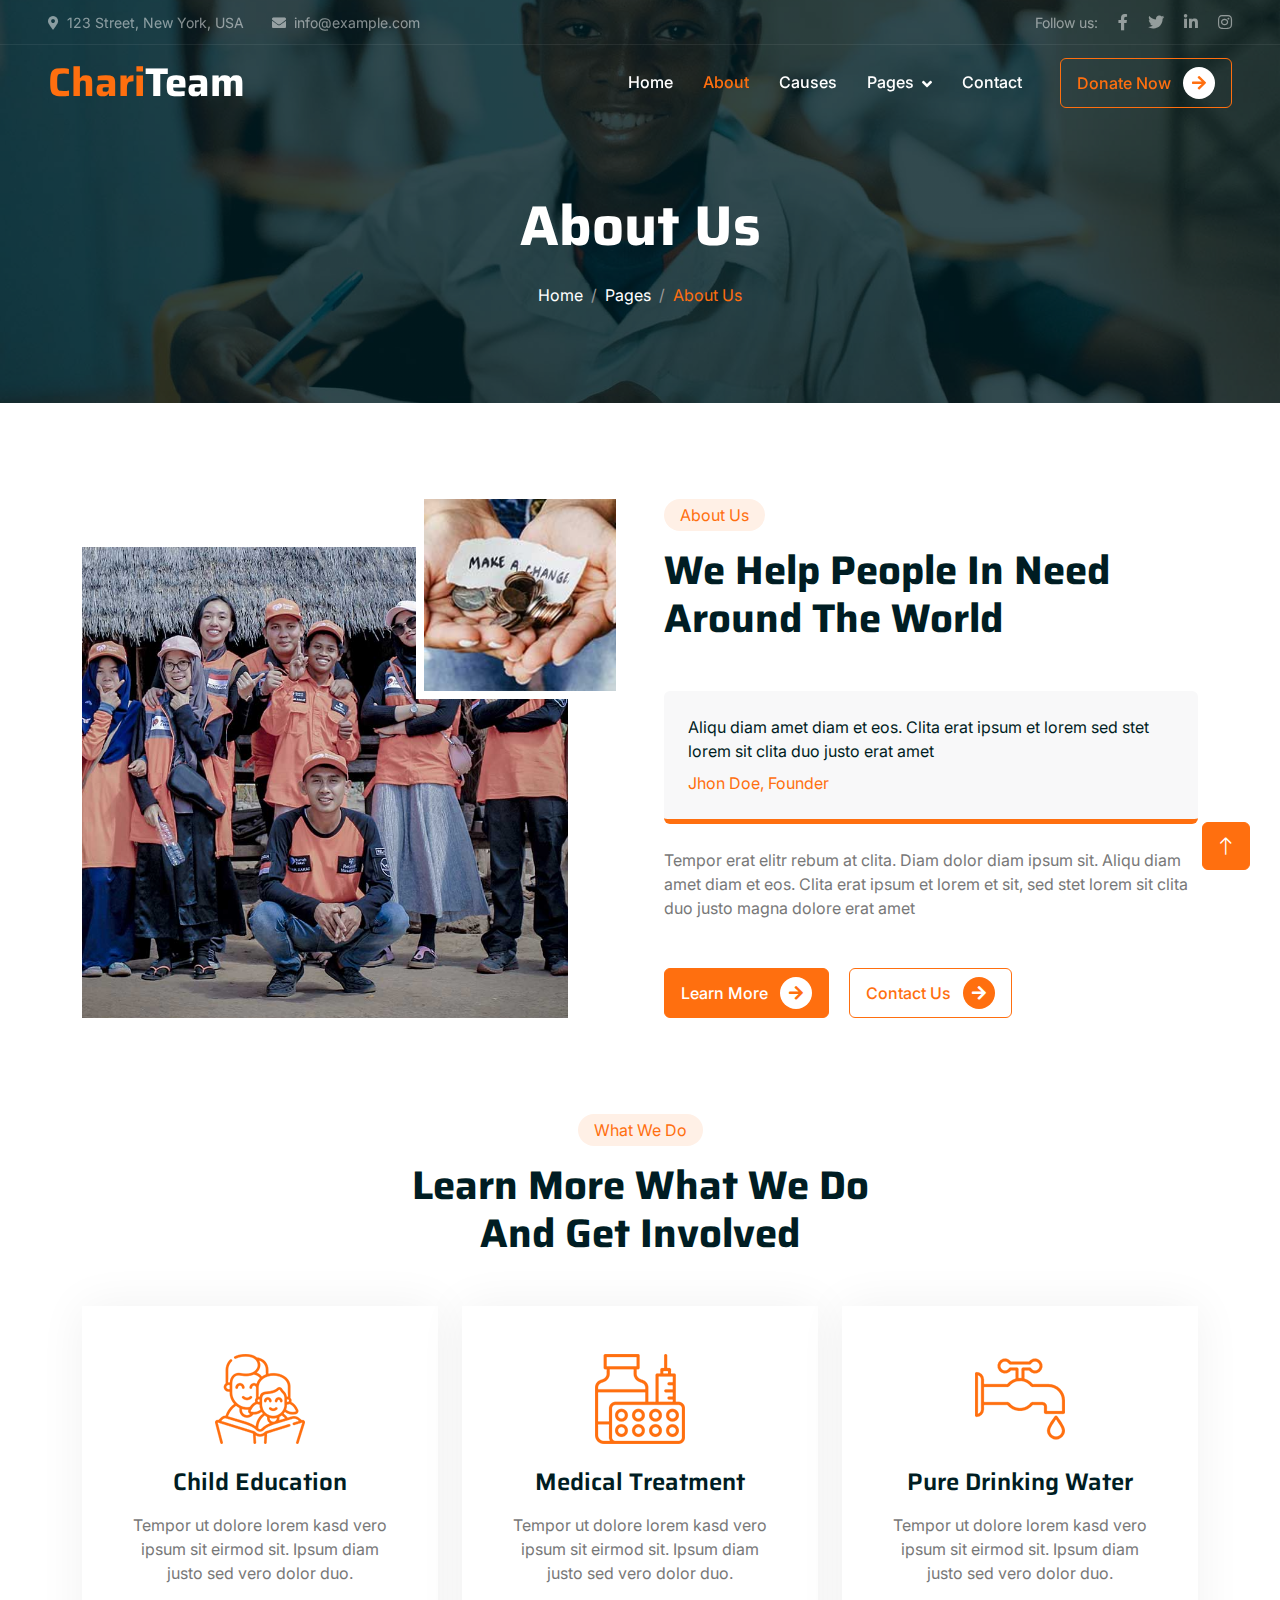
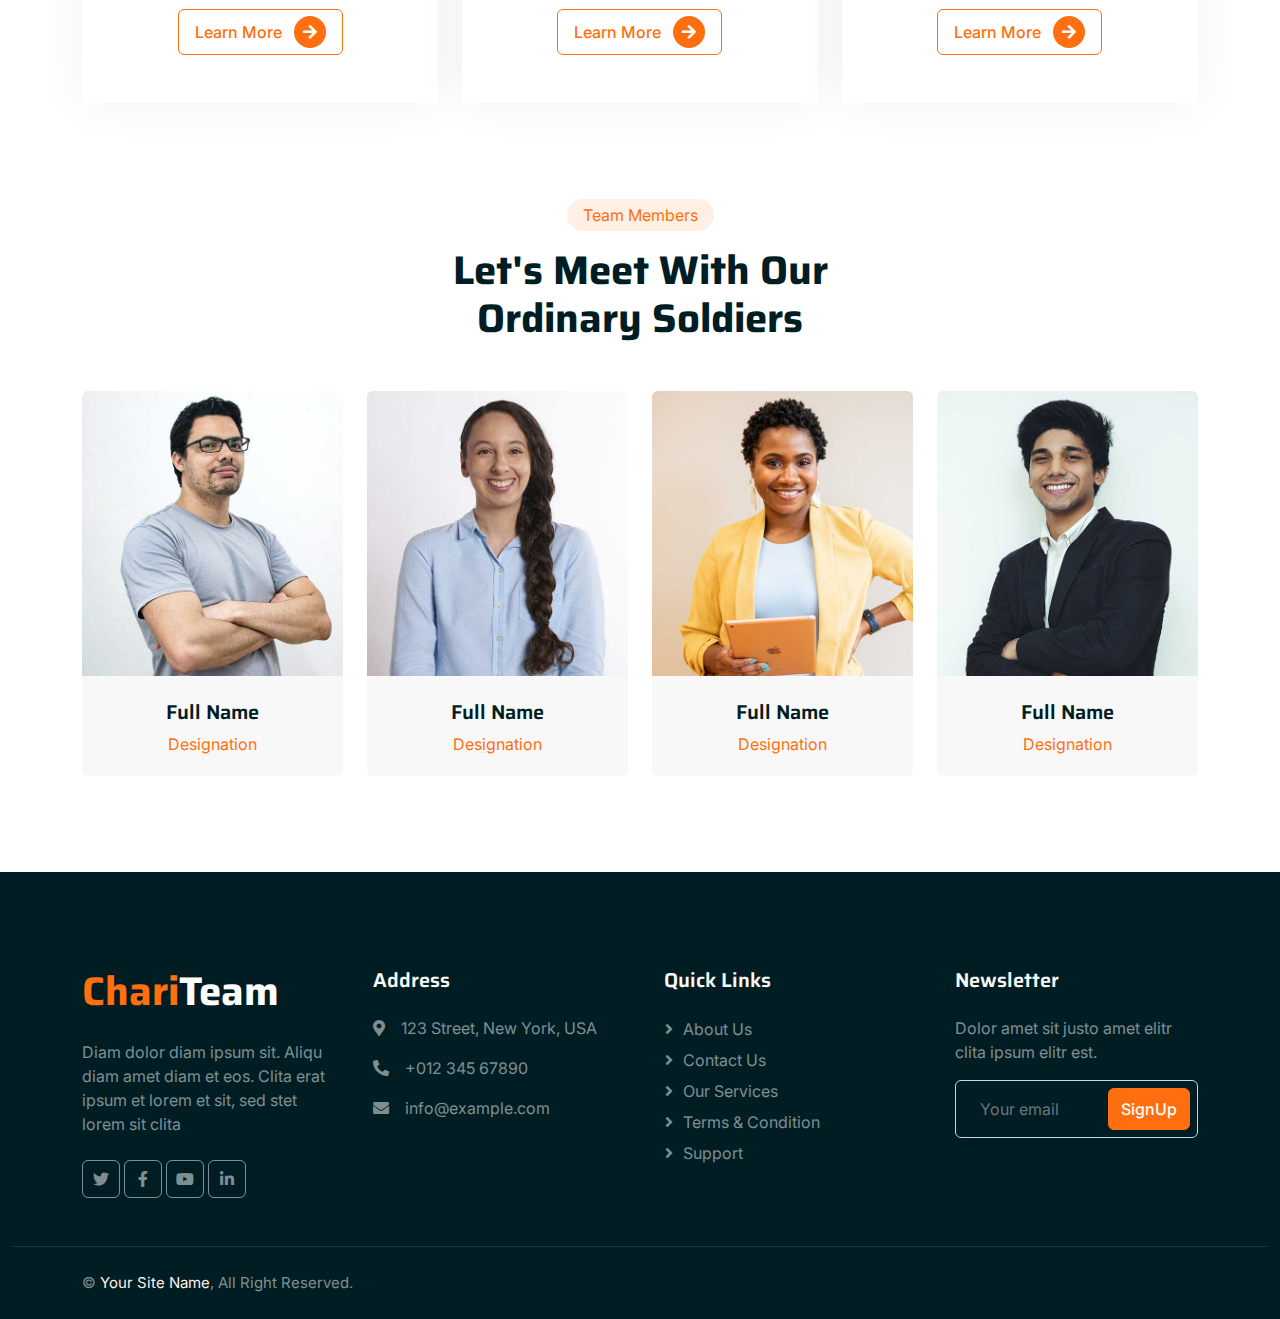
<file: about.html>
<!DOCTYPE html>
<html lang="en">
<head>
    <meta charset="utf-8">
    <title>ChariTeam - Free Nonprofit Website Template</title>
    <meta content="width=device-width, initial-scale=1.0" name="viewport">
    <meta content="" name="keywords">
    <meta content="" name="description">

    <!-- Favicon -->
    <link href="img/favicon.ico" rel="icon">

    <!-- Google Web Fonts -->
    <link rel="preconnect" href="https://fonts.googleapis.com">
    <link rel="preconnect" href="https://fonts.gstatic.com" crossorigin>
    <link href="https://fonts.googleapis.com/css2?family=Inter:wght@400;500;600&family=Saira:wght@500;600;700&display=swap" rel="stylesheet"> 

    <!-- Icon Font Stylesheet -->
    <link href="https://cdnjs.cloudflare.com/ajax/libs/font-awesome/5.10.0/css/all.min.css" rel="stylesheet">
    <link href="https://cdn.jsdelivr.net/npm/bootstrap-icons@1.4.1/font/bootstrap-icons.css" rel="stylesheet">

   

    <!-- Customized Bootstrap Stylesheet -->
    <link href="css/bootstrap.min.css" rel="stylesheet">

    <!-- Template Stylesheet -->
    <link href="css/style.css" rel="stylesheet">
</head>

<body>
    <!-- Spinner Start -->
    <div id="spinner" class="show bg-white position-fixed translate-middle w-100 vh-100 top-50 start-50 d-flex align-items-center justify-content-center">
        <div class="spinner-grow text-primary" role="status"></div>
    </div>
    <!-- Spinner End -->


    <!-- Navbar Start -->
    <div class="container-fluid fixed-top px-0 wow fadeIn" data-wow-delay="0.1s">
        <div class="top-bar text-white-50 row gx-0 align-items-center d-none d-lg-flex">
            <div class="col-lg-6 px-5 text-start">
                <small><i class="fa fa-map-marker-alt me-2"></i>123 Street, New York, USA</small>
                <small class="ms-4"><i class="fa fa-envelope me-2"></i>info@example.com</small>
            </div>
            <div class="col-lg-6 px-5 text-end">
                <small>Follow us:</small>
                <a class="text-white-50 ms-3" href=""><i class="fab fa-facebook-f"></i></a>
                <a class="text-white-50 ms-3" href=""><i class="fab fa-twitter"></i></a>
                <a class="text-white-50 ms-3" href=""><i class="fab fa-linkedin-in"></i></a>
                <a class="text-white-50 ms-3" href=""><i class="fab fa-instagram"></i></a>
            </div>
        </div>

        <nav class="navbar navbar-expand-lg navbar-dark py-lg-0 px-lg-5 wow fadeIn" data-wow-delay="0.1s">
            <a href="index.html" class="navbar-brand ms-4 ms-lg-0">
                <h1 class="fw-bold text-primary m-0">Chari<span class="text-white">Team</span></h1>
            </a>
            <button type="button" class="navbar-toggler me-4" data-bs-toggle="collapse" data-bs-target="#navbarCollapse">
                <span class="navbar-toggler-icon"></span>
            </button>
            <div class="collapse navbar-collapse" id="navbarCollapse">
                <div class="navbar-nav ms-auto p-4 p-lg-0">
                    <a href="index.html" class="nav-item nav-link">Home</a>
                    <a href="about.html" class="nav-item nav-link active">About</a>
                    <a href="causes.html" class="nav-item nav-link">Causes</a>
                    <div class="nav-item dropdown">
                        <a href="#" class="nav-link dropdown-toggle" data-bs-toggle="dropdown">Pages</a>
                        <div class="dropdown-menu m-0">
                            <a href="service.html" class="dropdown-item">Service</a>
                            <a href="donate.html" class="dropdown-item">Donate</a>
                            <a href="team.html" class="dropdown-item">Our Team</a>
                            <a href="testimonial.html" class="dropdown-item">Testimonial</a>
                            <a href="404.html" class="dropdown-item">404 Page</a>
                        </div>
                    </div>
                    <a href="contact.html" class="nav-item nav-link">Contact</a>
                </div>
                <div class="d-none d-lg-flex ms-2">
                    <a class="btn btn-outline-primary py-2 px-3" href="">
                        Donate Now
                        <div class="d-inline-flex btn-sm-square bg-white text-primary rounded-circle ms-2">
                            <i class="fa fa-arrow-right"></i>
                        </div>
                    </a>
                </div>
            </div>
        </nav>
    </div>
    <!-- Navbar End -->


    <!-- Page Header Start -->
    <div class="container-fluid page-header mb-5 wow fadeIn" data-wow-delay="0.1s">
        <div class="container text-center">
            <h1 class="display-4 text-white animated slideInDown mb-4">About Us</h1>
            <nav aria-label="breadcrumb animated slideInDown">
                <ol class="breadcrumb justify-content-center mb-0">
                    <li class="breadcrumb-item"><a class="text-white" href="#">Home</a></li>
                    <li class="breadcrumb-item"><a class="text-white" href="#">Pages</a></li>
                    <li class="breadcrumb-item text-primary active" aria-current="page">About Us</li>
                </ol>
            </nav>
        </div>
    </div>
    <!-- Page Header End -->


    <!-- About Start -->
    <div class="container-xxl py-5">
        <div class="container">
            <div class="row g-5">
                <div class="col-lg-6 wow fadeInUp" data-wow-delay="0.1s">
                    <div class="position-relative overflow-hidden h-100" style="min-height: 400px;">
                        <img class="position-absolute w-100 h-100 pt-5 pe-5" src="img/about-1.jpg" alt="" style="object-fit: cover;">
                        <img class="position-absolute top-0 end-0 bg-white ps-2 pb-2" src="img/about-2.jpg" alt="" style="width: 200px; height: 200px;">
                    </div>
                </div>
                <div class="col-lg-6 wow fadeInUp" data-wow-delay="0.5s">
                    <div class="h-100">
                        <div class="d-inline-block rounded-pill bg-secondary text-primary py-1 px-3 mb-3">About Us</div>
                        <h1 class="display-6 mb-5">We Help People In Need Around The World</h1>
                        <div class="bg-light border-bottom border-5 border-primary rounded p-4 mb-4">
                            <p class="text-dark mb-2">Aliqu diam amet diam et eos. Clita erat ipsum et lorem sed stet lorem sit clita duo justo erat amet</p>
                            <span class="text-primary">Jhon Doe, Founder</span>
                        </div>
                        <p class="mb-5">Tempor erat elitr rebum at clita. Diam dolor diam ipsum sit. Aliqu diam amet diam et eos. Clita erat ipsum et lorem et sit, sed stet lorem sit clita duo justo magna dolore erat amet</p>
                        <a class="btn btn-primary py-2 px-3 me-3" href="">
                            Learn More
                            <div class="d-inline-flex btn-sm-square bg-white text-primary rounded-circle ms-2">
                                <i class="fa fa-arrow-right"></i>
                            </div>
                        </a>
                        <a class="btn btn-outline-primary py-2 px-3" href="">
                            Contact Us
                            <div class="d-inline-flex btn-sm-square bg-primary text-white rounded-circle ms-2">
                                <i class="fa fa-arrow-right"></i>
                            </div>
                        </a>
                    </div>
                </div>
            </div>
        </div>
    </div>
    <!-- About End -->


    <!-- Service Start -->
    <div class="container-xxl py-5">
        <div class="container">
            <div class="text-center mx-auto mb-5 wow fadeInUp" data-wow-delay="0.1s" style="max-width: 500px;">
                <div class="d-inline-block rounded-pill bg-secondary text-primary py-1 px-3 mb-3">What We Do</div>
                <h1 class="display-6 mb-5">Learn More What We Do And Get Involved</h1>
            </div>
            <div class="row g-4 justify-content-center">
                <div class="col-lg-4 col-md-6 wow fadeInUp" data-wow-delay="0.1s">
                    <div class="service-item bg-white text-center h-100 p-4 p-xl-5">
                        <img class="img-fluid mb-4" src="img/icon-1.png" alt="">
                        <h4 class="mb-3">Child Education</h4>
                        <p class="mb-4">Tempor ut dolore lorem kasd vero ipsum sit eirmod sit. Ipsum diam justo sed vero dolor duo.</p>
                        <a class="btn btn-outline-primary px-3" href="">
                            Learn More
                            <div class="d-inline-flex btn-sm-square bg-primary text-white rounded-circle ms-2">
                                <i class="fa fa-arrow-right"></i>
                            </div>
                        </a>
                    </div>
                </div>
                <div class="col-lg-4 col-md-6 wow fadeInUp" data-wow-delay="0.3s">
                    <div class="service-item bg-white text-center h-100 p-4 p-xl-5">
                        <img class="img-fluid mb-4" src="img/icon-2.png" alt="">
                        <h4 class="mb-3">Medical Treatment</h4>
                        <p class="mb-4">Tempor ut dolore lorem kasd vero ipsum sit eirmod sit. Ipsum diam justo sed vero dolor duo.</p>
                        <a class="btn btn-outline-primary px-3" href="">
                            Learn More
                            <div class="d-inline-flex btn-sm-square bg-primary text-white rounded-circle ms-2">
                                <i class="fa fa-arrow-right"></i>
                            </div>
                        </a>
                    </div>
                </div>
                <div class="col-lg-4 col-md-6 wow fadeInUp" data-wow-delay="0.5s">
                    <div class="service-item bg-white text-center h-100 p-4 p-xl-5">
                        <img class="img-fluid mb-4" src="img/icon-3.png" alt="">
                        <h4 class="mb-3">Pure Drinking Water</h4>
                        <p class="mb-4">Tempor ut dolore lorem kasd vero ipsum sit eirmod sit. Ipsum diam justo sed vero dolor duo.</p>
                        <a class="btn btn-outline-primary px-3" href="">
                            Learn More
                            <div class="d-inline-flex btn-sm-square bg-primary text-white rounded-circle ms-2">
                                <i class="fa fa-arrow-right"></i>
                            </div>
                        </a>
                    </div>
                </div>
            </div>
        </div>
    </div>
    <!-- Service End -->


    <!-- Team Start -->
    <div class="container-xxl py-5">
        <div class="container">
            <div class="text-center mx-auto mb-5 wow fadeInUp" data-wow-delay="0.1s" style="max-width: 500px;">
                <div class="d-inline-block rounded-pill bg-secondary text-primary py-1 px-3 mb-3">Team Members</div>
                <h1 class="display-6 mb-5">Let's Meet With Our Ordinary Soldiers</h1>
            </div>
            <div class="row g-4">
                <div class="col-lg-3 col-md-6 wow fadeInUp" data-wow-delay="0.1s">
                    <div class="team-item position-relative rounded overflow-hidden">
                        <div class="overflow-hidden">
                            <img class="img-fluid" src="img/team-1.jpg" alt="">
                        </div>
                        <div class="team-text bg-light text-center p-4">
                            <h5>Full Name</h5>
                            <p class="text-primary">Designation</p>
                            <div class="team-social text-center">
                                <a class="btn btn-square" href=""><i class="fab fa-facebook-f"></i></a>
                                <a class="btn btn-square" href=""><i class="fab fa-twitter"></i></a>
                                <a class="btn btn-square" href=""><i class="fab fa-instagram"></i></a>
                            </div>
                        </div>
                    </div>
                </div>
                <div class="col-lg-3 col-md-6 wow fadeInUp" data-wow-delay="0.3s">
                    <div class="team-item position-relative rounded overflow-hidden">
                        <div class="overflow-hidden">
                            <img class="img-fluid" src="img/team-2.jpg" alt="">
                        </div>
                        <div class="team-text bg-light text-center p-4">
                            <h5>Full Name</h5>
                            <p class="text-primary">Designation</p>
                            <div class="team-social text-center">
                                <a class="btn btn-square" href=""><i class="fab fa-facebook-f"></i></a>
                                <a class="btn btn-square" href=""><i class="fab fa-twitter"></i></a>
                                <a class="btn btn-square" href=""><i class="fab fa-instagram"></i></a>
                            </div>
                        </div>
                    </div>
                </div>
                <div class="col-lg-3 col-md-6 wow fadeInUp" data-wow-delay="0.5s">
                    <div class="team-item position-relative rounded overflow-hidden">
                        <div class="overflow-hidden">
                            <img class="img-fluid" src="img/team-3.jpg" alt="">
                        </div>
                        <div class="team-text bg-light text-center p-4">
                            <h5>Full Name</h5>
                            <p class="text-primary">Designation</p>
                            <div class="team-social text-center">
                                <a class="btn btn-square" href=""><i class="fab fa-facebook-f"></i></a>
                                <a class="btn btn-square" href=""><i class="fab fa-twitter"></i></a>
                                <a class="btn btn-square" href=""><i class="fab fa-instagram"></i></a>
                            </div>
                        </div>
                    </div>
                </div>
                <div class="col-lg-3 col-md-6 wow fadeInUp" data-wow-delay="0.7s">
                    <div class="team-item position-relative rounded overflow-hidden">
                        <div class="overflow-hidden">
                            <img class="img-fluid" src="img/team-4.jpg" alt="">
                        </div>
                        <div class="team-text bg-light text-center p-4">
                            <h5>Full Name</h5>
                            <p class="text-primary">Designation</p>
                            <div class="team-social text-center">
                                <a class="btn btn-square" href=""><i class="fab fa-facebook-f"></i></a>
                                <a class="btn btn-square" href=""><i class="fab fa-twitter"></i></a>
                                <a class="btn btn-square" href=""><i class="fab fa-instagram"></i></a>
                            </div>
                        </div>
                    </div>
                </div>
            </div>
        </div>
    </div>
    <!-- Team End -->


    <!-- Footer Start -->
    <div class="container-fluid bg-dark text-white-50 footer mt-5 pt-5 wow fadeIn" data-wow-delay="0.1s">
        <div class="container py-5">
            <div class="row g-5">
                <div class="col-lg-3 col-md-6">
                    <h1 class="fw-bold text-primary mb-4">Chari<span class="text-white">Team</span></h1>
                    <p>Diam dolor diam ipsum sit. Aliqu diam amet diam et eos. Clita erat ipsum et lorem et sit, sed stet lorem sit clita</p>
                    <div class="d-flex pt-2">
                        <a class="btn btn-square me-1" href=""><i class="fab fa-twitter"></i></a>
                        <a class="btn btn-square me-1" href=""><i class="fab fa-facebook-f"></i></a>
                        <a class="btn btn-square me-1" href=""><i class="fab fa-youtube"></i></a>
                        <a class="btn btn-square me-0" href=""><i class="fab fa-linkedin-in"></i></a>
                    </div>
                </div>
                <div class="col-lg-3 col-md-6">
                    <h5 class="text-light mb-4">Address</h5>
                    <p><i class="fa fa-map-marker-alt me-3"></i>123 Street, New York, USA</p>
                    <p><i class="fa fa-phone-alt me-3"></i>+012 345 67890</p>
                    <p><i class="fa fa-envelope me-3"></i>info@example.com</p>
                </div>
                <div class="col-lg-3 col-md-6">
                    <h5 class="text-light mb-4">Quick Links</h5>
                    <a class="btn btn-link" href="">About Us</a>
                    <a class="btn btn-link" href="">Contact Us</a>
                    <a class="btn btn-link" href="">Our Services</a>
                    <a class="btn btn-link" href="">Terms & Condition</a>
                    <a class="btn btn-link" href="">Support</a>
                </div>
                <div class="col-lg-3 col-md-6">
                    <h5 class="text-light mb-4">Newsletter</h5>
                    <p>Dolor amet sit justo amet elitr clita ipsum elitr est.</p>
                    <div class="position-relative mx-auto" style="max-width: 400px;">
                        <input class="form-control bg-transparent w-100 py-3 ps-4 pe-5" type="text" placeholder="Your email">
                        <button type="button" class="btn btn-primary py-2 position-absolute top-0 end-0 mt-2 me-2">SignUp</button>
                    </div>
                </div>
            </div>
        </div>
        <div class="container-fluid copyright">
            <div class="container">
                <div class="row">
                    <div class="col-md-6 text-center text-md-start mb-3 mb-md-0">
                        &copy; <a href="#">Your Site Name</a>, All Right Reserved.
                    </div>
                   
                </div>
            </div>
        </div>
    </div>
    <!-- Footer End -->


    <!-- Back to Top -->
    <a href="#" class="btn btn-lg btn-primary btn-lg-square back-to-top"><i class="bi bi-arrow-up"></i></a>


    <!-- JavaScript Libraries -->
    
    <script src="https://cdn.jsdelivr.net/npm/bootstrap@5.0.0/dist/js/bootstrap.bundle.min.js"></script>
    <!-- Template Javascript -->
    <script src="js/main.js"></script>
</body>

</html>
</file>
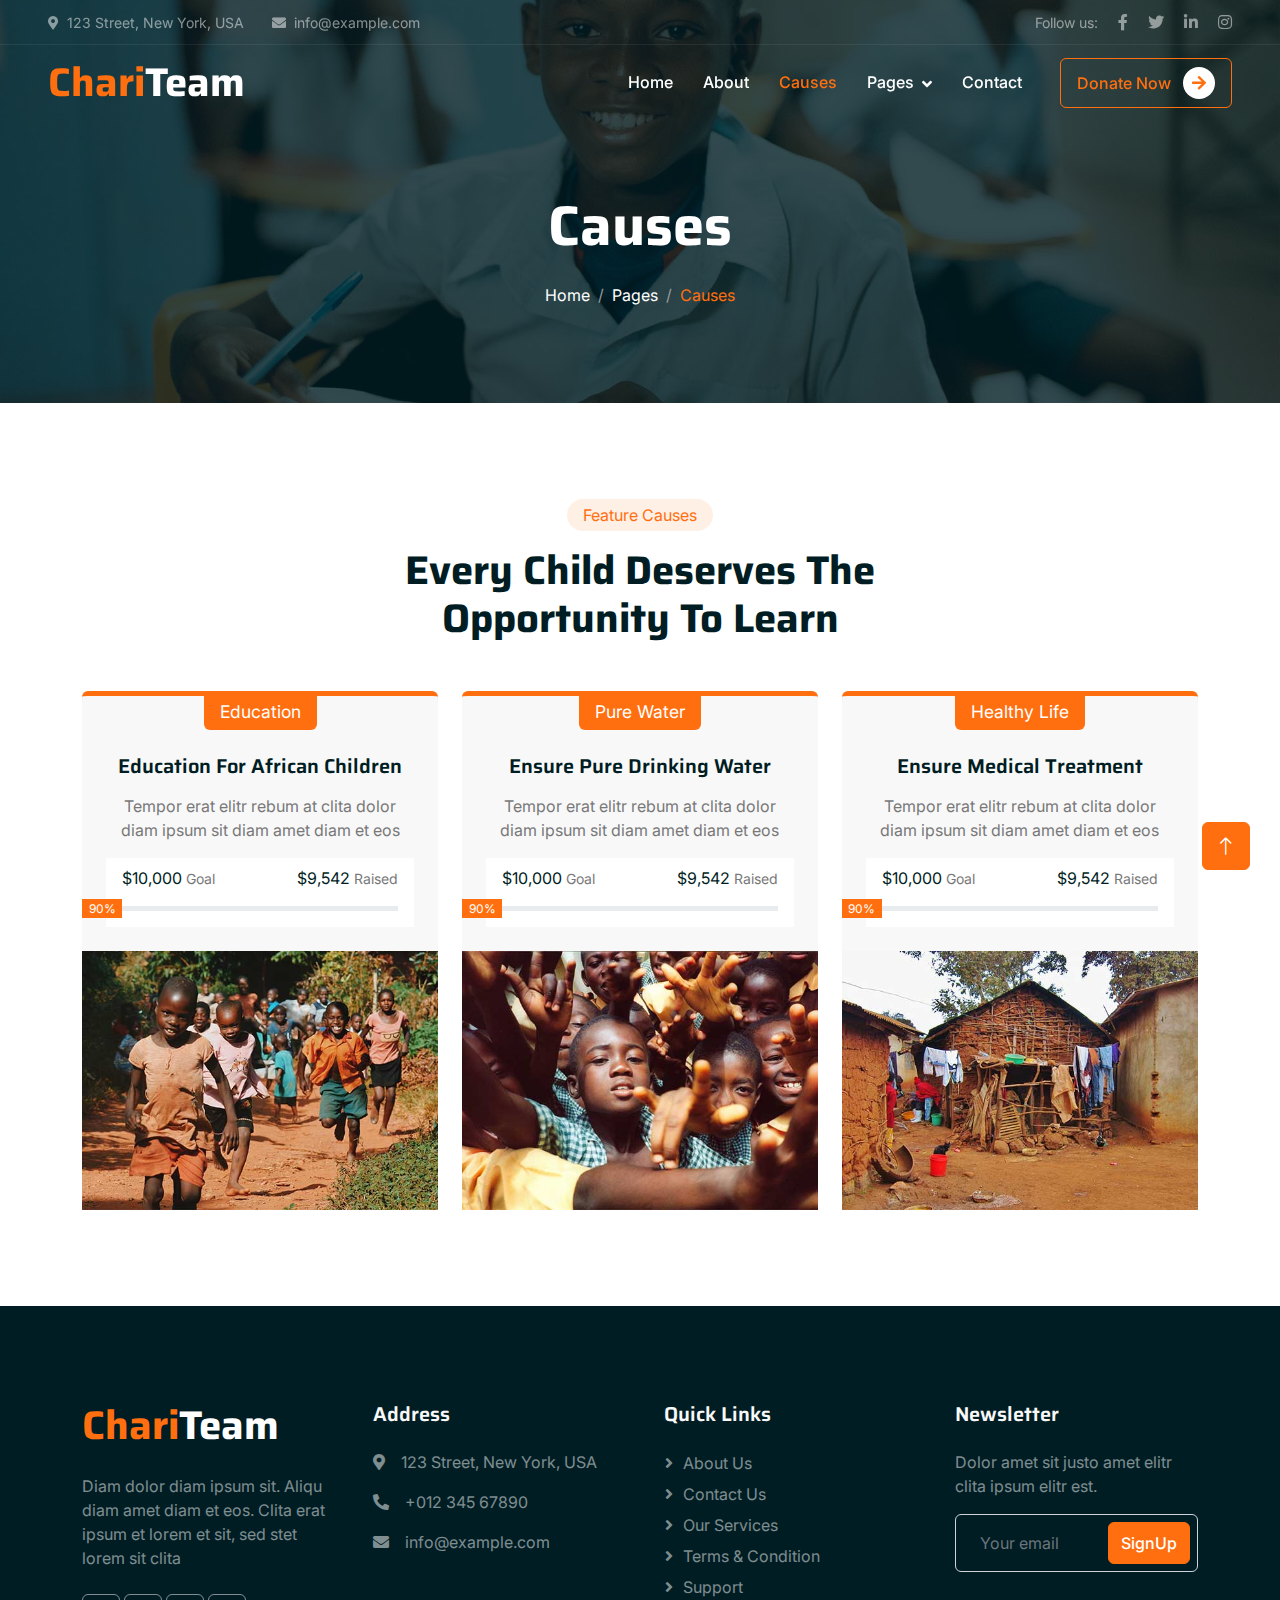
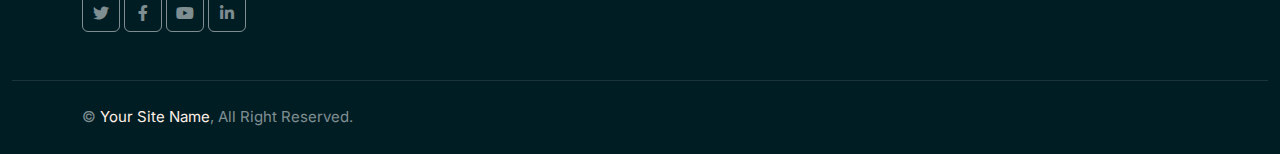
<file: causes.html>
<!DOCTYPE html>
<html lang="en">

<head>
    <meta charset="utf-8">
    <title>ChariTeam - Free Nonprofit Website Template</title>
    <meta content="width=device-width, initial-scale=1.0" name="viewport">
    <meta content="" name="keywords">
    <meta content="" name="description">

    <!-- Favicon -->
    <link href="img/favicon.ico" rel="icon">

    <!-- Google Web Fonts -->
    <link rel="preconnect" href="https://fonts.googleapis.com">
    <link rel="preconnect" href="https://fonts.gstatic.com" crossorigin>
    <link href="https://fonts.googleapis.com/css2?family=Inter:wght@400;500;600&family=Saira:wght@500;600;700&display=swap" rel="stylesheet"> 

    <!-- Icon Font Stylesheet -->
    <link href="https://cdnjs.cloudflare.com/ajax/libs/font-awesome/5.10.0/css/all.min.css" rel="stylesheet">
    <link href="https://cdn.jsdelivr.net/npm/bootstrap-icons@1.4.1/font/bootstrap-icons.css" rel="stylesheet">


    <!-- Customized Bootstrap Stylesheet -->
    <link href="css/bootstrap.min.css" rel="stylesheet">

    <!-- Template Stylesheet -->
    <link href="css/style.css" rel="stylesheet">
</head>

<body>
    <!-- Spinner Start -->
    <div id="spinner" class="show bg-white position-fixed translate-middle w-100 vh-100 top-50 start-50 d-flex align-items-center justify-content-center">
        <div class="spinner-grow text-primary" role="status"></div>
    </div>
    <!-- Spinner End -->


    <!-- Navbar Start -->
    <div class="container-fluid fixed-top px-0 wow fadeIn" data-wow-delay="0.1s">
        <div class="top-bar text-white-50 row gx-0 align-items-center d-none d-lg-flex">
            <div class="col-lg-6 px-5 text-start">
                <small><i class="fa fa-map-marker-alt me-2"></i>123 Street, New York, USA</small>
                <small class="ms-4"><i class="fa fa-envelope me-2"></i>info@example.com</small>
            </div>
            <div class="col-lg-6 px-5 text-end">
                <small>Follow us:</small>
                <a class="text-white-50 ms-3" href=""><i class="fab fa-facebook-f"></i></a>
                <a class="text-white-50 ms-3" href=""><i class="fab fa-twitter"></i></a>
                <a class="text-white-50 ms-3" href=""><i class="fab fa-linkedin-in"></i></a>
                <a class="text-white-50 ms-3" href=""><i class="fab fa-instagram"></i></a>
            </div>
        </div>

        <nav class="navbar navbar-expand-lg navbar-dark py-lg-0 px-lg-5 wow fadeIn" data-wow-delay="0.1s">
            <a href="index.html" class="navbar-brand ms-4 ms-lg-0">
                <h1 class="fw-bold text-primary m-0">Chari<span class="text-white">Team</span></h1>
            </a>
            <button type="button" class="navbar-toggler me-4" data-bs-toggle="collapse" data-bs-target="#navbarCollapse">
                <span class="navbar-toggler-icon"></span>
            </button>
            <div class="collapse navbar-collapse" id="navbarCollapse">
                <div class="navbar-nav ms-auto p-4 p-lg-0">
                    <a href="index.html" class="nav-item nav-link">Home</a>
                    <a href="about.html" class="nav-item nav-link">About</a>
                    <a href="causes.html" class="nav-item nav-link active">Causes</a>
                    <div class="nav-item dropdown">
                        <a href="#" class="nav-link dropdown-toggle" data-bs-toggle="dropdown">Pages</a>
                        <div class="dropdown-menu m-0">
                            <a href="service.html" class="dropdown-item">Service</a>
                            <a href="donate.html" class="dropdown-item">Donate</a>
                            <a href="team.html" class="dropdown-item">Our Team</a>
                            <a href="testimonial.html" class="dropdown-item">Testimonial</a>
                            <a href="404.html" class="dropdown-item">404 Page</a>
                        </div>
                    </div>
                    <a href="contact.html" class="nav-item nav-link">Contact</a>
                </div>
                <div class="d-none d-lg-flex ms-2">
                    <a class="btn btn-outline-primary py-2 px-3" href="">
                        Donate Now
                        <div class="d-inline-flex btn-sm-square bg-white text-primary rounded-circle ms-2">
                            <i class="fa fa-arrow-right"></i>
                        </div>
                    </a>
                </div>
            </div>
        </nav>
    </div>
    <!-- Navbar End -->


    <!-- Page Header Start -->
    <div class="container-fluid page-header mb-5 wow fadeIn" data-wow-delay="0.1s">
        <div class="container text-center">
            <h1 class="display-4 text-white animated slideInDown mb-4">Causes</h1>
            <nav aria-label="breadcrumb animated slideInDown">
                <ol class="breadcrumb justify-content-center mb-0">
                    <li class="breadcrumb-item"><a class="text-white" href="#">Home</a></li>
                    <li class="breadcrumb-item"><a class="text-white" href="#">Pages</a></li>
                    <li class="breadcrumb-item text-primary active" aria-current="page">Causes</li>
                </ol>
            </nav>
        </div>
    </div>
    <!-- Page Header End -->


    <!-- Causes Start -->
    <div class="container-xxl py-5">
        <div class="container">
            <div class="text-center mx-auto mb-5 wow fadeInUp" data-wow-delay="0.1s" style="max-width: 500px;">
                <div class="d-inline-block rounded-pill bg-secondary text-primary py-1 px-3 mb-3">Feature Causes</div>
                <h1 class="display-6 mb-5">Every Child Deserves The Opportunity To Learn</h1>
            </div>
            <div class="row g-4 justify-content-center">
                <div class="col-lg-4 col-md-6 wow fadeInUp" data-wow-delay="0.1s">
                    <div class="causes-item d-flex flex-column bg-light border-top border-5 border-primary rounded-top overflow-hidden h-100">
                        <div class="text-center p-4 pt-0">
                            <div class="d-inline-block bg-primary text-white rounded-bottom fs-5 pb-1 px-3 mb-4">
                                <small>Education</small>
                            </div>
                            <h5 class="mb-3">Education For African Children</h5>
                            <p>Tempor erat elitr rebum at clita dolor diam ipsum sit diam amet diam et eos</p>
                            <div class="causes-progress bg-white p-3 pt-2">
                                <div class="d-flex justify-content-between">
                                    <p class="text-dark">$10,000 <small class="text-body">Goal</small></p>
                                    <p class="text-dark">$9,542 <small class="text-body">Raised</small></p>
                                </div>
                                <div class="progress">
                                    <div class="progress-bar" role="progressbar" aria-valuenow="90" aria-valuemin="0" aria-valuemax="100">
                                        <span>90%</span>
                                    </div>
                                </div>
                            </div>
                        </div>
                        <div class="position-relative mt-auto">
                            <img class="img-fluid" src="img/courses-1.jpg" alt="">
                            <div class="causes-overlay">
                                <a class="btn btn-outline-primary" href="">
                                    Read More
                                    <div class="d-inline-flex btn-sm-square bg-primary text-white rounded-circle ms-2">
                                        <i class="fa fa-arrow-right"></i>
                                    </div>
                                </a>
                            </div>
                        </div>
                    </div>
                </div>
                <div class="col-lg-4 col-md-6 wow fadeInUp" data-wow-delay="0.3s">
                    <div class="causes-item d-flex flex-column bg-light border-top border-5 border-primary rounded-top overflow-hidden h-100">
                        <div class="text-center p-4 pt-0">
                            <div class="d-inline-block bg-primary text-white rounded-bottom fs-5 pb-1 px-3 mb-4">
                                <small>Pure Water</small>
                            </div>
                            <h5 class="mb-3">Ensure Pure Drinking Water</h5>
                            <p>Tempor erat elitr rebum at clita dolor diam ipsum sit diam amet diam et eos</p>
                            <div class="causes-progress bg-white p-3 pt-2">
                                <div class="d-flex justify-content-between">
                                    <p class="text-dark">$10,000 <small class="text-body">Goal</small></p>
                                    <p class="text-dark">$9,542 <small class="text-body">Raised</small></p>
                                </div>
                                <div class="progress">
                                    <div class="progress-bar" role="progressbar" aria-valuenow="90" aria-valuemin="0" aria-valuemax="100">
                                        <span>90%</span>
                                    </div>
                                </div>
                            </div>
                        </div>
                        <div class="position-relative mt-auto">
                            <img class="img-fluid" src="img/courses-2.jpg" alt="">
                            <div class="causes-overlay">
                                <a class="btn btn-outline-primary" href="">
                                    Read More
                                    <div class="d-inline-flex btn-sm-square bg-primary text-white rounded-circle ms-2">
                                        <i class="fa fa-arrow-right"></i>
                                    </div>
                                </a>
                            </div>
                        </div>
                    </div>
                </div>
                <div class="col-lg-4 col-md-6 wow fadeInUp" data-wow-delay="0.5s">
                    <div class="causes-item d-flex flex-column bg-light border-top border-5 border-primary rounded-top overflow-hidden h-100">
                        <div class="text-center p-4 pt-0">
                            <div class="d-inline-block bg-primary text-white rounded-bottom fs-5 pb-1 px-3 mb-4">
                                <small>Healthy Life</small>
                            </div>
                            <h5 class="mb-3">Ensure Medical Treatment</h5>
                            <p>Tempor erat elitr rebum at clita dolor diam ipsum sit diam amet diam et eos</p>
                            <div class="causes-progress bg-white p-3 pt-2">
                                <div class="d-flex justify-content-between">
                                    <p class="text-dark">$10,000 <small class="text-body">Goal</small></p>
                                    <p class="text-dark">$9,542 <small class="text-body">Raised</small></p>
                                </div>
                                <div class="progress">
                                    <div class="progress-bar" role="progressbar" aria-valuenow="90" aria-valuemin="0" aria-valuemax="100">
                                        <span>90%</span>
                                    </div>
                                </div>
                            </div>
                        </div>
                        <div class="position-relative mt-auto">
                            <img class="img-fluid" src="img/courses-3.jpg" alt="">
                            <div class="causes-overlay">
                                <a class="btn btn-outline-primary" href="">
                                    Read More
                                    <div class="d-inline-flex btn-sm-square bg-primary text-white rounded-circle ms-2">
                                        <i class="fa fa-arrow-right"></i>
                                    </div>
                                </a>
                            </div>
                        </div>
                    </div>
                </div>
            </div>
        </div>
    </div>
    <!-- Causes End -->
        

    <!-- Footer Start -->
    <div class="container-fluid bg-dark text-white-50 footer mt-5 pt-5 wow fadeIn" data-wow-delay="0.1s">
        <div class="container py-5">
            <div class="row g-5">
                <div class="col-lg-3 col-md-6">
                    <h1 class="fw-bold text-primary mb-4">Chari<span class="text-white">Team</span></h1>
                    <p>Diam dolor diam ipsum sit. Aliqu diam amet diam et eos. Clita erat ipsum et lorem et sit, sed stet lorem sit clita</p>
                    <div class="d-flex pt-2">
                        <a class="btn btn-square me-1" href=""><i class="fab fa-twitter"></i></a>
                        <a class="btn btn-square me-1" href=""><i class="fab fa-facebook-f"></i></a>
                        <a class="btn btn-square me-1" href=""><i class="fab fa-youtube"></i></a>
                        <a class="btn btn-square me-0" href=""><i class="fab fa-linkedin-in"></i></a>
                    </div>
                </div>
                <div class="col-lg-3 col-md-6">
                    <h5 class="text-light mb-4">Address</h5>
                    <p><i class="fa fa-map-marker-alt me-3"></i>123 Street, New York, USA</p>
                    <p><i class="fa fa-phone-alt me-3"></i>+012 345 67890</p>
                    <p><i class="fa fa-envelope me-3"></i>info@example.com</p>
                </div>
                <div class="col-lg-3 col-md-6">
                    <h5 class="text-light mb-4">Quick Links</h5>
                    <a class="btn btn-link" href="">About Us</a>
                    <a class="btn btn-link" href="">Contact Us</a>
                    <a class="btn btn-link" href="">Our Services</a>
                    <a class="btn btn-link" href="">Terms & Condition</a>
                    <a class="btn btn-link" href="">Support</a>
                </div>
                <div class="col-lg-3 col-md-6">
                    <h5 class="text-light mb-4">Newsletter</h5>
                    <p>Dolor amet sit justo amet elitr clita ipsum elitr est.</p>
                    <div class="position-relative mx-auto" style="max-width: 400px;">
                        <input class="form-control bg-transparent w-100 py-3 ps-4 pe-5" type="text" placeholder="Your email">
                        <button type="button" class="btn btn-primary py-2 position-absolute top-0 end-0 mt-2 me-2">SignUp</button>
                    </div>
                </div>
            </div>
        </div>
        <div class="container-fluid copyright">
            <div class="container">
                <div class="row">
                    <div class="col-md-6 text-center text-md-start mb-3 mb-md-0">
                        &copy; <a href="#">Your Site Name</a>, All Right Reserved.
                    </div>
                   
                </div>
            </div>
        </div>
    </div>
    <!-- Footer End -->


    <!-- Back to Top -->
    <a href="#" class="btn btn-lg btn-primary btn-lg-square back-to-top"><i class="bi bi-arrow-up"></i></a>


    <!-- JavaScript Libraries -->
   
    <script src="https://cdn.jsdelivr.net/npm/bootstrap@5.0.0/dist/js/bootstrap.bundle.min.js"></script>
   
    <!-- Template Javascript -->
    <script src="js/main.js"></script>
</body>

</html>
</file>
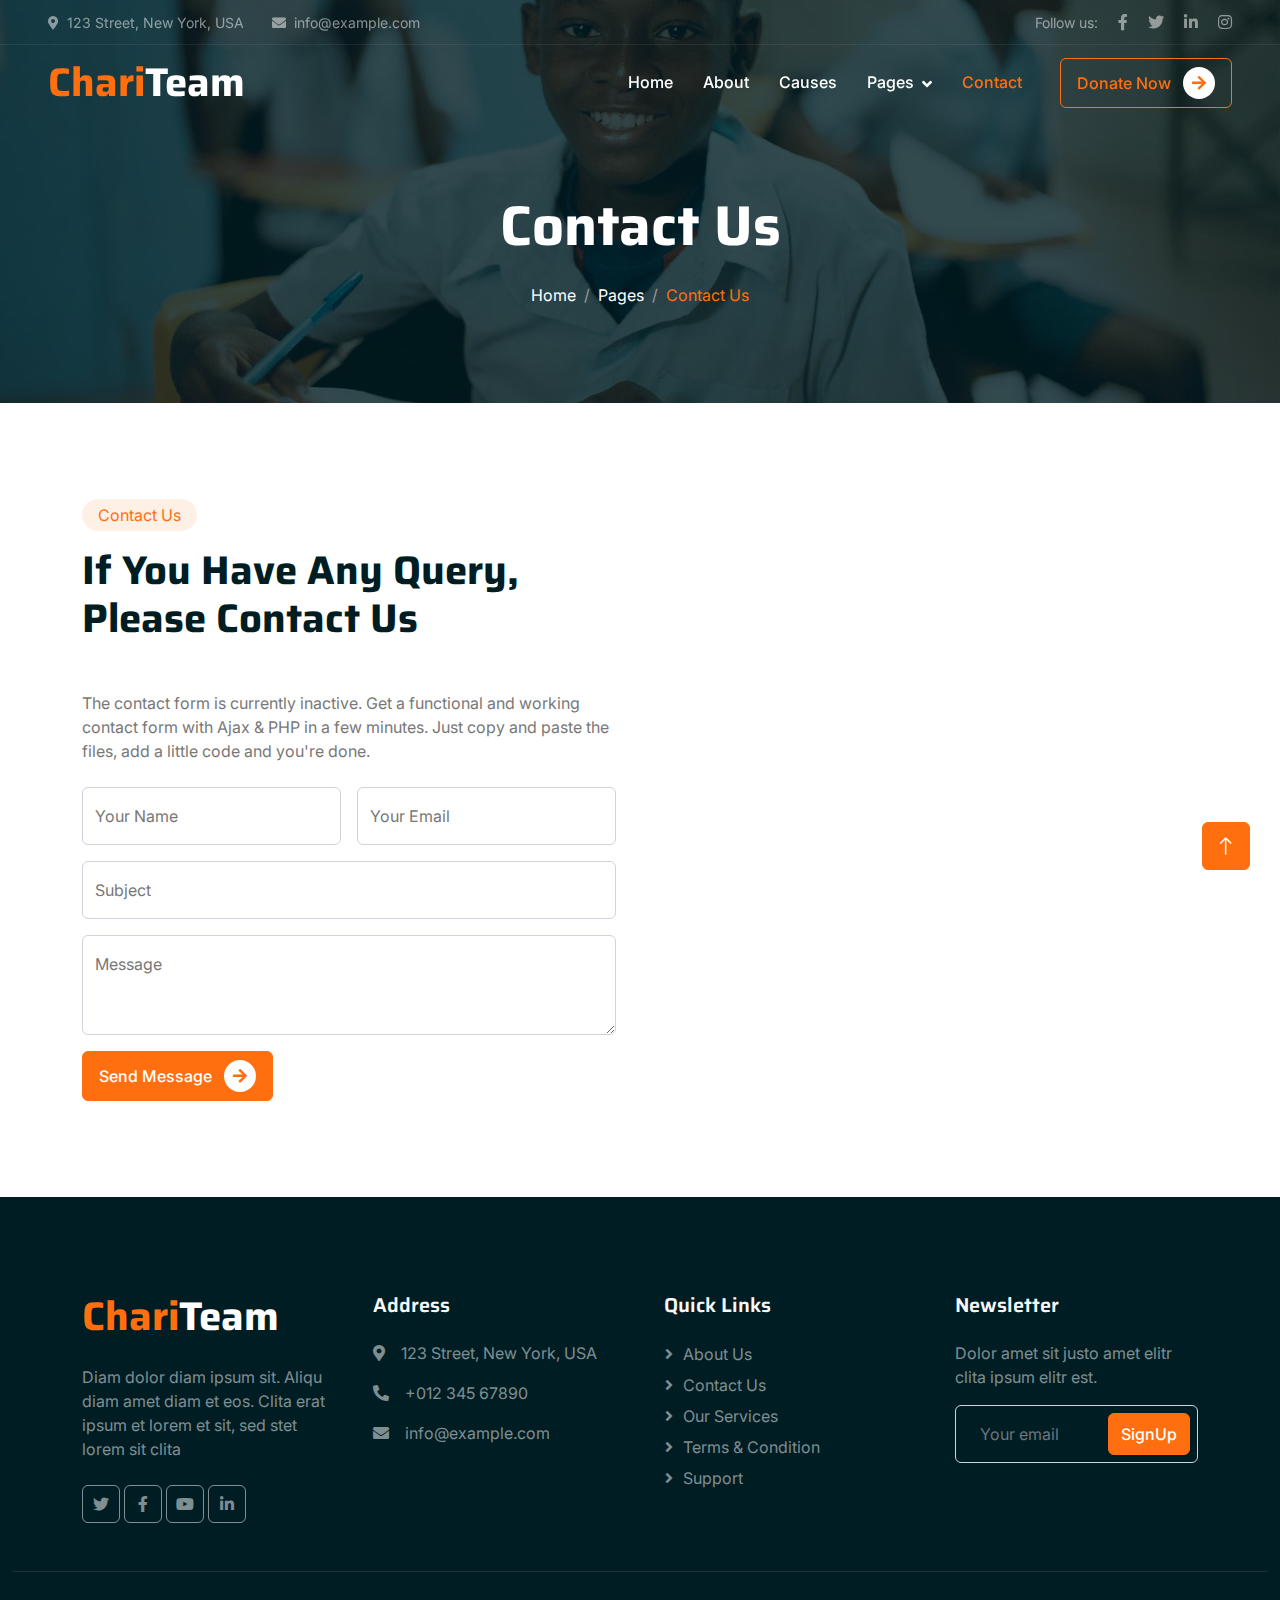
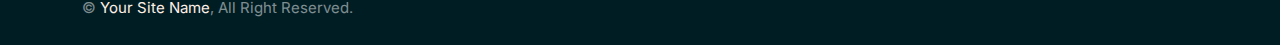
<file: contact.html>
<!DOCTYPE html>
<html lang="en">

<head>
    <meta charset="utf-8">
    <title>ChariTeam - Free Nonprofit Website Template</title>
    <meta content="width=device-width, initial-scale=1.0" name="viewport">
    <meta content="" name="keywords">
    <meta content="" name="description">

    <!-- Favicon -->
    <link href="img/favicon.ico" rel="icon">

    <!-- Google Web Fonts -->
    <link rel="preconnect" href="https://fonts.googleapis.com">
    <link rel="preconnect" href="https://fonts.gstatic.com" crossorigin>
    <link href="https://fonts.googleapis.com/css2?family=Inter:wght@400;500;600&family=Saira:wght@500;600;700&display=swap" rel="stylesheet"> 

    <!-- Icon Font Stylesheet -->
    <link href="https://cdnjs.cloudflare.com/ajax/libs/font-awesome/5.10.0/css/all.min.css" rel="stylesheet">
    <link href="https://cdn.jsdelivr.net/npm/bootstrap-icons@1.4.1/font/bootstrap-icons.css" rel="stylesheet">

 

    <!-- Customized Bootstrap Stylesheet -->
    <link href="css/bootstrap.min.css" rel="stylesheet">

    <!-- Template Stylesheet -->
    <link href="css/style.css" rel="stylesheet">
</head>

<body>
    <!-- Spinner Start -->
    <div id="spinner" class="show bg-white position-fixed translate-middle w-100 vh-100 top-50 start-50 d-flex align-items-center justify-content-center">
        <div class="spinner-grow text-primary" role="status"></div>
    </div>
    <!-- Spinner End -->


    <!-- Navbar Start -->
    <div class="container-fluid fixed-top px-0 wow fadeIn" data-wow-delay="0.1s">
        <div class="top-bar text-white-50 row gx-0 align-items-center d-none d-lg-flex">
            <div class="col-lg-6 px-5 text-start">
                <small><i class="fa fa-map-marker-alt me-2"></i>123 Street, New York, USA</small>
                <small class="ms-4"><i class="fa fa-envelope me-2"></i>info@example.com</small>
            </div>
            <div class="col-lg-6 px-5 text-end">
                <small>Follow us:</small>
                <a class="text-white-50 ms-3" href=""><i class="fab fa-facebook-f"></i></a>
                <a class="text-white-50 ms-3" href=""><i class="fab fa-twitter"></i></a>
                <a class="text-white-50 ms-3" href=""><i class="fab fa-linkedin-in"></i></a>
                <a class="text-white-50 ms-3" href=""><i class="fab fa-instagram"></i></a>
            </div>
        </div>

        <nav class="navbar navbar-expand-lg navbar-dark py-lg-0 px-lg-5 wow fadeIn" data-wow-delay="0.1s">
            <a href="index.html" class="navbar-brand ms-4 ms-lg-0">
                <h1 class="fw-bold text-primary m-0">Chari<span class="text-white">Team</span></h1>
            </a>
            <button type="button" class="navbar-toggler me-4" data-bs-toggle="collapse" data-bs-target="#navbarCollapse">
                <span class="navbar-toggler-icon"></span>
            </button>
            <div class="collapse navbar-collapse" id="navbarCollapse">
                <div class="navbar-nav ms-auto p-4 p-lg-0">
                    <a href="index.html" class="nav-item nav-link">Home</a>
                    <a href="about.html" class="nav-item nav-link">About</a>
                    <a href="causes.html" class="nav-item nav-link">Causes</a>
                    <div class="nav-item dropdown">
                        <a href="#" class="nav-link dropdown-toggle" data-bs-toggle="dropdown">Pages</a>
                        <div class="dropdown-menu m-0">
                            <a href="service.html" class="dropdown-item">Service</a>
                            <a href="donate.html" class="dropdown-item">Donate</a>
                            <a href="team.html" class="dropdown-item">Our Team</a>
                            <a href="testimonial.html" class="dropdown-item">Testimonial</a>
                            <a href="404.html" class="dropdown-item">404 Page</a>
                        </div>
                    </div>
                    <a href="contact.html" class="nav-item nav-link active">Contact</a>
                </div>
                <div class="d-none d-lg-flex ms-2">
                    <a class="btn btn-outline-primary py-2 px-3" href="">
                        Donate Now
                        <div class="d-inline-flex btn-sm-square bg-white text-primary rounded-circle ms-2">
                            <i class="fa fa-arrow-right"></i>
                        </div>
                    </a>
                </div>
            </div>
        </nav>
    </div>
    <!-- Navbar End -->


    <!-- Page Header Start -->
    <div class="container-fluid page-header mb-5 wow fadeIn" data-wow-delay="0.1s">
        <div class="container text-center">
            <h1 class="display-4 text-white animated slideInDown mb-4">Contact Us</h1>
            <nav aria-label="breadcrumb animated slideInDown">
                <ol class="breadcrumb justify-content-center mb-0">
                    <li class="breadcrumb-item"><a class="text-white" href="#">Home</a></li>
                    <li class="breadcrumb-item"><a class="text-white" href="#">Pages</a></li>
                    <li class="breadcrumb-item text-primary active" aria-current="page">Contact Us</li>
                </ol>
            </nav>
        </div>
    </div>
    <!-- Page Header End -->


    <!-- Contact Start -->
    <div class="container-xxl py-5">
        <div class="container">
            <div class="row g-5">
                <div class="col-lg-6 wow fadeIn" data-wow-delay="0.1s">
                    <div class="d-inline-block rounded-pill bg-secondary text-primary py-1 px-3 mb-3">Contact Us</div>
                    <h1 class="display-6 mb-5">If You Have Any Query, Please Contact Us</h1>
                    <p class="mb-4">The contact form is currently inactive. Get a functional and working contact form with Ajax & PHP in a few minutes. Just copy and paste the files, add a little code and you're done.
                    <form>
                        <div class="row g-3">
                            <div class="col-md-6">
                                <div class="form-floating">
                                    <input type="text" class="form-control" id="name" placeholder="Your Name">
                                    <label for="name">Your Name</label>
                                </div>
                            </div>
                            <div class="col-md-6">
                                <div class="form-floating">
                                    <input type="email" class="form-control" id="email" placeholder="Your Email">
                                    <label for="email">Your Email</label>
                                </div>
                            </div>
                            <div class="col-12">
                                <div class="form-floating">
                                    <input type="text" class="form-control" id="subject" placeholder="Subject">
                                    <label for="subject">Subject</label>
                                </div>
                            </div>
                            <div class="col-12">
                                <div class="form-floating">
                                    <textarea class="form-control" placeholder="Leave a message here" id="message" style="height: 100px"></textarea>
                                    <label for="message">Message</label>
                                </div>
                            </div>
                            <div class="col-12">
                                <button class="btn btn-primary py-2 px-3 me-3">
                                    Send Message
                                    <div class="d-inline-flex btn-sm-square bg-white text-primary rounded-circle ms-2">
                                        <i class="fa fa-arrow-right"></i>
                                    </div>
                                </button>
                            </div>
                        </div>
                    </form>
                </div>
                <div class="col-lg-6 wow fadeIn" data-wow-delay="0.5s" style="min-height: 450px;">
                    <div class="position-relative rounded overflow-hidden h-100">
                        <iframe class="position-relative w-100 h-100"
                        src="https://www.google.com/maps/embed?pb=!1m18!1m12!1m3!1d3001156.4288297426!2d-78.01371936852176!3d42.72876761954724!2m3!1f0!2f0!3f0!3m2!1i1024!2i768!4f13.1!3m3!1m2!1s0x4ccc4bf0f123a5a9%3A0xddcfc6c1de189567!2sNew%20York%2C%20USA!5e0!3m2!1sen!2sbd!4v1603794290143!5m2!1sen!2sbd"
                        frameborder="0" style="min-height: 450px; border:0;" allowfullscreen="" aria-hidden="false"
                        tabindex="0"></iframe>
                    </div>
                </div>
            </div>
        </div>
    </div>
    <!-- Contact End -->


    <!-- Footer Start -->
    <div class="container-fluid bg-dark text-white-50 footer mt-5 pt-5 wow fadeIn" data-wow-delay="0.1s">
        <div class="container py-5">
            <div class="row g-5">
                <div class="col-lg-3 col-md-6">
                    <h1 class="fw-bold text-primary mb-4">Chari<span class="text-white">Team</span></h1>
                    <p>Diam dolor diam ipsum sit. Aliqu diam amet diam et eos. Clita erat ipsum et lorem et sit, sed stet lorem sit clita</p>
                    <div class="d-flex pt-2">
                        <a class="btn btn-square me-1" href=""><i class="fab fa-twitter"></i></a>
                        <a class="btn btn-square me-1" href=""><i class="fab fa-facebook-f"></i></a>
                        <a class="btn btn-square me-1" href=""><i class="fab fa-youtube"></i></a>
                        <a class="btn btn-square me-0" href=""><i class="fab fa-linkedin-in"></i></a>
                    </div>
                </div>
                <div class="col-lg-3 col-md-6">
                    <h5 class="text-light mb-4">Address</h5>
                    <p><i class="fa fa-map-marker-alt me-3"></i>123 Street, New York, USA</p>
                    <p><i class="fa fa-phone-alt me-3"></i>+012 345 67890</p>
                    <p><i class="fa fa-envelope me-3"></i>info@example.com</p>
                </div>
                <div class="col-lg-3 col-md-6">
                    <h5 class="text-light mb-4">Quick Links</h5>
                    <a class="btn btn-link" href="">About Us</a>
                    <a class="btn btn-link" href="">Contact Us</a>
                    <a class="btn btn-link" href="">Our Services</a>
                    <a class="btn btn-link" href="">Terms & Condition</a>
                    <a class="btn btn-link" href="">Support</a>
                </div>
                <div class="col-lg-3 col-md-6">
                    <h5 class="text-light mb-4">Newsletter</h5>
                    <p>Dolor amet sit justo amet elitr clita ipsum elitr est.</p>
                    <div class="position-relative mx-auto" style="max-width: 400px;">
                        <input class="form-control bg-transparent w-100 py-3 ps-4 pe-5" type="text" placeholder="Your email">
                        <button type="button" class="btn btn-primary py-2 position-absolute top-0 end-0 mt-2 me-2">SignUp</button>
                    </div>
                </div>
            </div>
        </div>
        <div class="container-fluid copyright">
            <div class="container">
                <div class="row">
                    <div class="col-md-6 text-center text-md-start mb-3 mb-md-0">
                        &copy; <a href="#">Your Site Name</a>, All Right Reserved.
                    </div>
                   
                </div>
            </div>
        </div>
    </div>
    <!-- Footer End -->


    <!-- Back to Top -->
    <a href="#" class="btn btn-lg btn-primary btn-lg-square back-to-top"><i class="bi bi-arrow-up"></i></a>


    <!-- JavaScript Libraries -->
   
    <script src="https://cdn.jsdelivr.net/npm/bootstrap@5.0.0/dist/js/bootstrap.bundle.min.js"></script>
    

    <!-- Template Javascript -->
    <script src="js/main.js"></script>
</body>

</html>
</file>
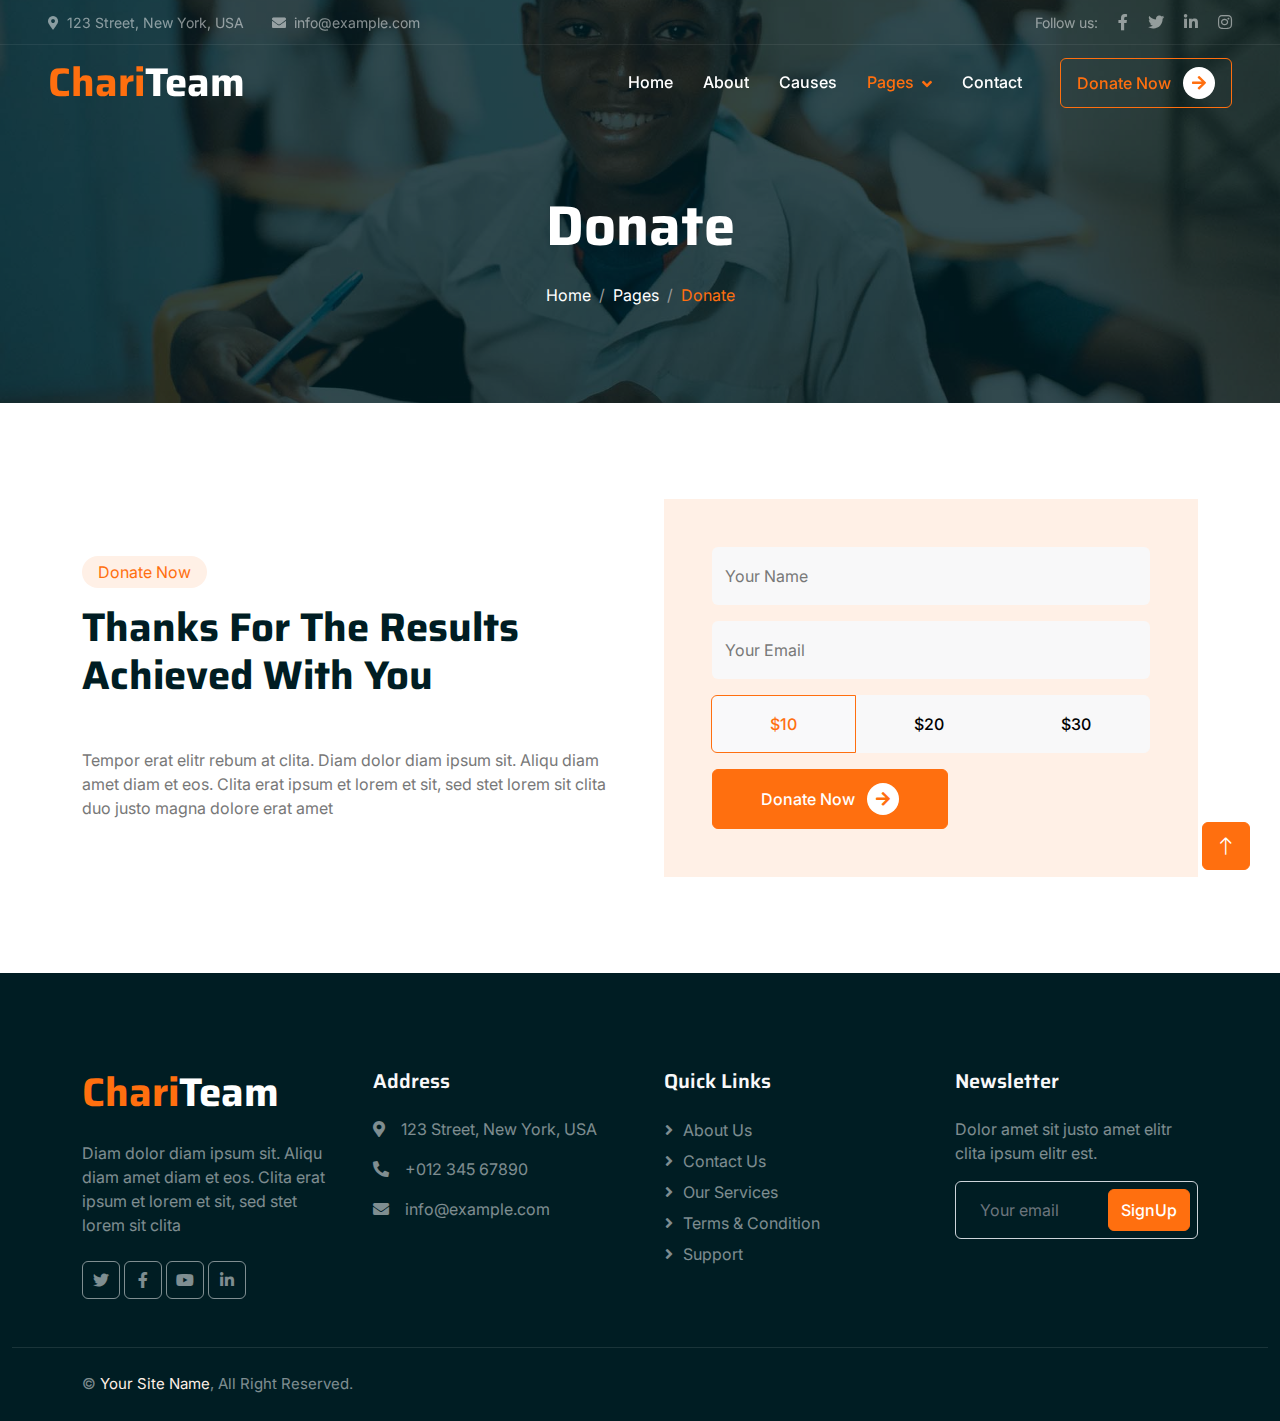
<file: donate.html>
<!DOCTYPE html>
<html lang="en">

<head>
    <meta charset="utf-8">
    <title>ChariTeam - Free Nonprofit Website Template</title>
    <meta content="width=device-width, initial-scale=1.0" name="viewport">
    <meta content="" name="keywords">
    <meta content="" name="description">

    <!-- Favicon -->
    <link href="img/favicon.ico" rel="icon">

    <!-- Google Web Fonts -->
    <link rel="preconnect" href="https://fonts.googleapis.com">
    <link rel="preconnect" href="https://fonts.gstatic.com" crossorigin>
    <link href="https://fonts.googleapis.com/css2?family=Inter:wght@400;500;600&family=Saira:wght@500;600;700&display=swap" rel="stylesheet"> 

    <!-- Icon Font Stylesheet -->
    <link href="https://cdnjs.cloudflare.com/ajax/libs/font-awesome/5.10.0/css/all.min.css" rel="stylesheet">
    <link href="https://cdn.jsdelivr.net/npm/bootstrap-icons@1.4.1/font/bootstrap-icons.css" rel="stylesheet">

   

    <!-- Customized Bootstrap Stylesheet -->
    <link href="css/bootstrap.min.css" rel="stylesheet">

    <!-- Template Stylesheet -->
    <link href="css/style.css" rel="stylesheet">
</head>

<body>
    <!-- Spinner Start -->
    <div id="spinner" class="show bg-white position-fixed translate-middle w-100 vh-100 top-50 start-50 d-flex align-items-center justify-content-center">
        <div class="spinner-grow text-primary" role="status"></div>
    </div>
    <!-- Spinner End -->


    <!-- Navbar Start -->
    <div class="container-fluid fixed-top px-0 wow fadeIn" data-wow-delay="0.1s">
        <div class="top-bar text-white-50 row gx-0 align-items-center d-none d-lg-flex">
            <div class="col-lg-6 px-5 text-start">
                <small><i class="fa fa-map-marker-alt me-2"></i>123 Street, New York, USA</small>
                <small class="ms-4"><i class="fa fa-envelope me-2"></i>info@example.com</small>
            </div>
            <div class="col-lg-6 px-5 text-end">
                <small>Follow us:</small>
                <a class="text-white-50 ms-3" href=""><i class="fab fa-facebook-f"></i></a>
                <a class="text-white-50 ms-3" href=""><i class="fab fa-twitter"></i></a>
                <a class="text-white-50 ms-3" href=""><i class="fab fa-linkedin-in"></i></a>
                <a class="text-white-50 ms-3" href=""><i class="fab fa-instagram"></i></a>
            </div>
        </div>

        <nav class="navbar navbar-expand-lg navbar-dark py-lg-0 px-lg-5 wow fadeIn" data-wow-delay="0.1s">
            <a href="index.html" class="navbar-brand ms-4 ms-lg-0">
                <h1 class="fw-bold text-primary m-0">Chari<span class="text-white">Team</span></h1>
            </a>
            <button type="button" class="navbar-toggler me-4" data-bs-toggle="collapse" data-bs-target="#navbarCollapse">
                <span class="navbar-toggler-icon"></span>
            </button>
            <div class="collapse navbar-collapse" id="navbarCollapse">
                <div class="navbar-nav ms-auto p-4 p-lg-0">
                    <a href="index.html" class="nav-item nav-link">Home</a>
                    <a href="about.html" class="nav-item nav-link">About</a>
                    <a href="causes.html" class="nav-item nav-link">Causes</a>
                    <div class="nav-item dropdown">
                        <a href="#" class="nav-link dropdown-toggle active" data-bs-toggle="dropdown">Pages</a>
                        <div class="dropdown-menu m-0">
                            <a href="service.html" class="dropdown-item">Service</a>
                            <a href="donate.html" class="dropdown-item active">Donate</a>
                            <a href="team.html" class="dropdown-item">Our Team</a>
                            <a href="testimonial.html" class="dropdown-item">Testimonial</a>
                            <a href="404.html" class="dropdown-item">404 Page</a>
                        </div>
                    </div>
                    <a href="contact.html" class="nav-item nav-link">Contact</a>
                </div>
                <div class="d-none d-lg-flex ms-2">
                    <a class="btn btn-outline-primary py-2 px-3" href="">
                        Donate Now
                        <div class="d-inline-flex btn-sm-square bg-white text-primary rounded-circle ms-2">
                            <i class="fa fa-arrow-right"></i>
                        </div>
                    </a>
                </div>
            </div>
        </nav>
    </div>
    <!-- Navbar End -->


    <!-- Page Header Start -->
    <div class="container-fluid page-header mb-5 wow fadeIn" data-wow-delay="0.1s">
        <div class="container text-center">
            <h1 class="display-4 text-white animated slideInDown mb-4">Donate</h1>
            <nav aria-label="breadcrumb animated slideInDown">
                <ol class="breadcrumb justify-content-center mb-0">
                    <li class="breadcrumb-item"><a class="text-white" href="#">Home</a></li>
                    <li class="breadcrumb-item"><a class="text-white" href="#">Pages</a></li>
                    <li class="breadcrumb-item text-primary active" aria-current="page">Donate</li>
                </ol>
            </nav>
        </div>
    </div>
    <!-- Page Header End -->


    <!-- Donate Start -->
    <div class="container-fluid py-5">
        <div class="container">
            <div class="row g-5 align-items-center">
                <div class="col-lg-6 wow fadeIn" data-wow-delay="0.1s">
                    <div class="d-inline-block rounded-pill bg-secondary text-primary py-1 px-3 mb-3">Donate Now</div>
                    <h1 class="display-6 mb-5">Thanks For The Results Achieved With You</h1>
                    <p class="mb-0">Tempor erat elitr rebum at clita. Diam dolor diam ipsum sit. Aliqu diam amet diam et eos. Clita erat ipsum et lorem et sit, sed stet lorem sit clita duo justo magna dolore erat amet</p>
                </div>
                <div class="col-lg-6 wow fadeIn" data-wow-delay="0.5s">
                    <div class="h-100 bg-secondary p-5">
                        <form>
                            <div class="row g-3">
                                <div class="col-12">
                                    <div class="form-floating">
                                        <input type="text" class="form-control bg-light border-0" id="name" placeholder="Your Name">
                                        <label for="name">Your Name</label>
                                    </div>
                                </div>
                                <div class="col-12">
                                    <div class="form-floating">
                                        <input type="email" class="form-control bg-light border-0" id="email" placeholder="Your Email">
                                        <label for="email">Your Email</label>
                                    </div>
                                </div>
                                <div class="col-12">
                                    <div class="btn-group d-flex justify-content-around">
                                        <input type="radio" class="btn-check" name="btnradio" id="btnradio1" checked>
                                        <label class="btn btn-light py-3" for="btnradio1">$10</label>

                                        <input type="radio" class="btn-check" name="btnradio" id="btnradio2">
                                        <label class="btn btn-light py-3" for="btnradio2">$20</label>

                                        <input type="radio" class="btn-check" name="btnradio" id="btnradio3">
                                        <label class="btn btn-light py-3" for="btnradio3">$30</label>
                                    </div>
                                </div>
                                <div class="col-12">
                                    <button class="btn btn-primary px-5" style="height: 60px;">
                                        Donate Now
                                        <div class="d-inline-flex btn-sm-square bg-white text-primary rounded-circle ms-2">
                                            <i class="fa fa-arrow-right"></i>
                                        </div>
                                    </button>
                                </div>
                            </div>
                        </form>
                    </div>
                </div>
            </div>
        </div>
    </div>
    <!-- Donate End -->
        

    <!-- Footer Start -->
    <div class="container-fluid bg-dark text-white-50 footer mt-5 pt-5 wow fadeIn" data-wow-delay="0.1s">
        <div class="container py-5">
            <div class="row g-5">
                <div class="col-lg-3 col-md-6">
                    <h1 class="fw-bold text-primary mb-4">Chari<span class="text-white">Team</span></h1>
                    <p>Diam dolor diam ipsum sit. Aliqu diam amet diam et eos. Clita erat ipsum et lorem et sit, sed stet lorem sit clita</p>
                    <div class="d-flex pt-2">
                        <a class="btn btn-square me-1" href=""><i class="fab fa-twitter"></i></a>
                        <a class="btn btn-square me-1" href=""><i class="fab fa-facebook-f"></i></a>
                        <a class="btn btn-square me-1" href=""><i class="fab fa-youtube"></i></a>
                        <a class="btn btn-square me-0" href=""><i class="fab fa-linkedin-in"></i></a>
                    </div>
                </div>
                <div class="col-lg-3 col-md-6">
                    <h5 class="text-light mb-4">Address</h5>
                    <p><i class="fa fa-map-marker-alt me-3"></i>123 Street, New York, USA</p>
                    <p><i class="fa fa-phone-alt me-3"></i>+012 345 67890</p>
                    <p><i class="fa fa-envelope me-3"></i>info@example.com</p>
                </div>
                <div class="col-lg-3 col-md-6">
                    <h5 class="text-light mb-4">Quick Links</h5>
                    <a class="btn btn-link" href="">About Us</a>
                    <a class="btn btn-link" href="">Contact Us</a>
                    <a class="btn btn-link" href="">Our Services</a>
                    <a class="btn btn-link" href="">Terms & Condition</a>
                    <a class="btn btn-link" href="">Support</a>
                </div>
                <div class="col-lg-3 col-md-6">
                    <h5 class="text-light mb-4">Newsletter</h5>
                    <p>Dolor amet sit justo amet elitr clita ipsum elitr est.</p>
                    <div class="position-relative mx-auto" style="max-width: 400px;">
                        <input class="form-control bg-transparent w-100 py-3 ps-4 pe-5" type="text" placeholder="Your email">
                        <button type="button" class="btn btn-primary py-2 position-absolute top-0 end-0 mt-2 me-2">SignUp</button>
                    </div>
                </div>
            </div>
        </div>
        <div class="container-fluid copyright">
            <div class="container">
                <div class="row">
                    <div class="col-md-6 text-center text-md-start mb-3 mb-md-0">
                        &copy; <a href="#">Your Site Name</a>, All Right Reserved.
                    </div>
                   
                </div>
            </div>
        </div>
    </div>
    <!-- Footer End -->


    <!-- Back to Top -->
    <a href="#" class="btn btn-lg btn-primary btn-lg-square back-to-top"><i class="bi bi-arrow-up"></i></a>


    <!-- JavaScript Libraries -->
   
    <script src="https://cdn.jsdelivr.net/npm/bootstrap@5.0.0/dist/js/bootstrap.bundle.min.js"></script>
   

    <!-- Template Javascript -->
    <script src="js/main.js"></script>
</body>

</html>
</file>
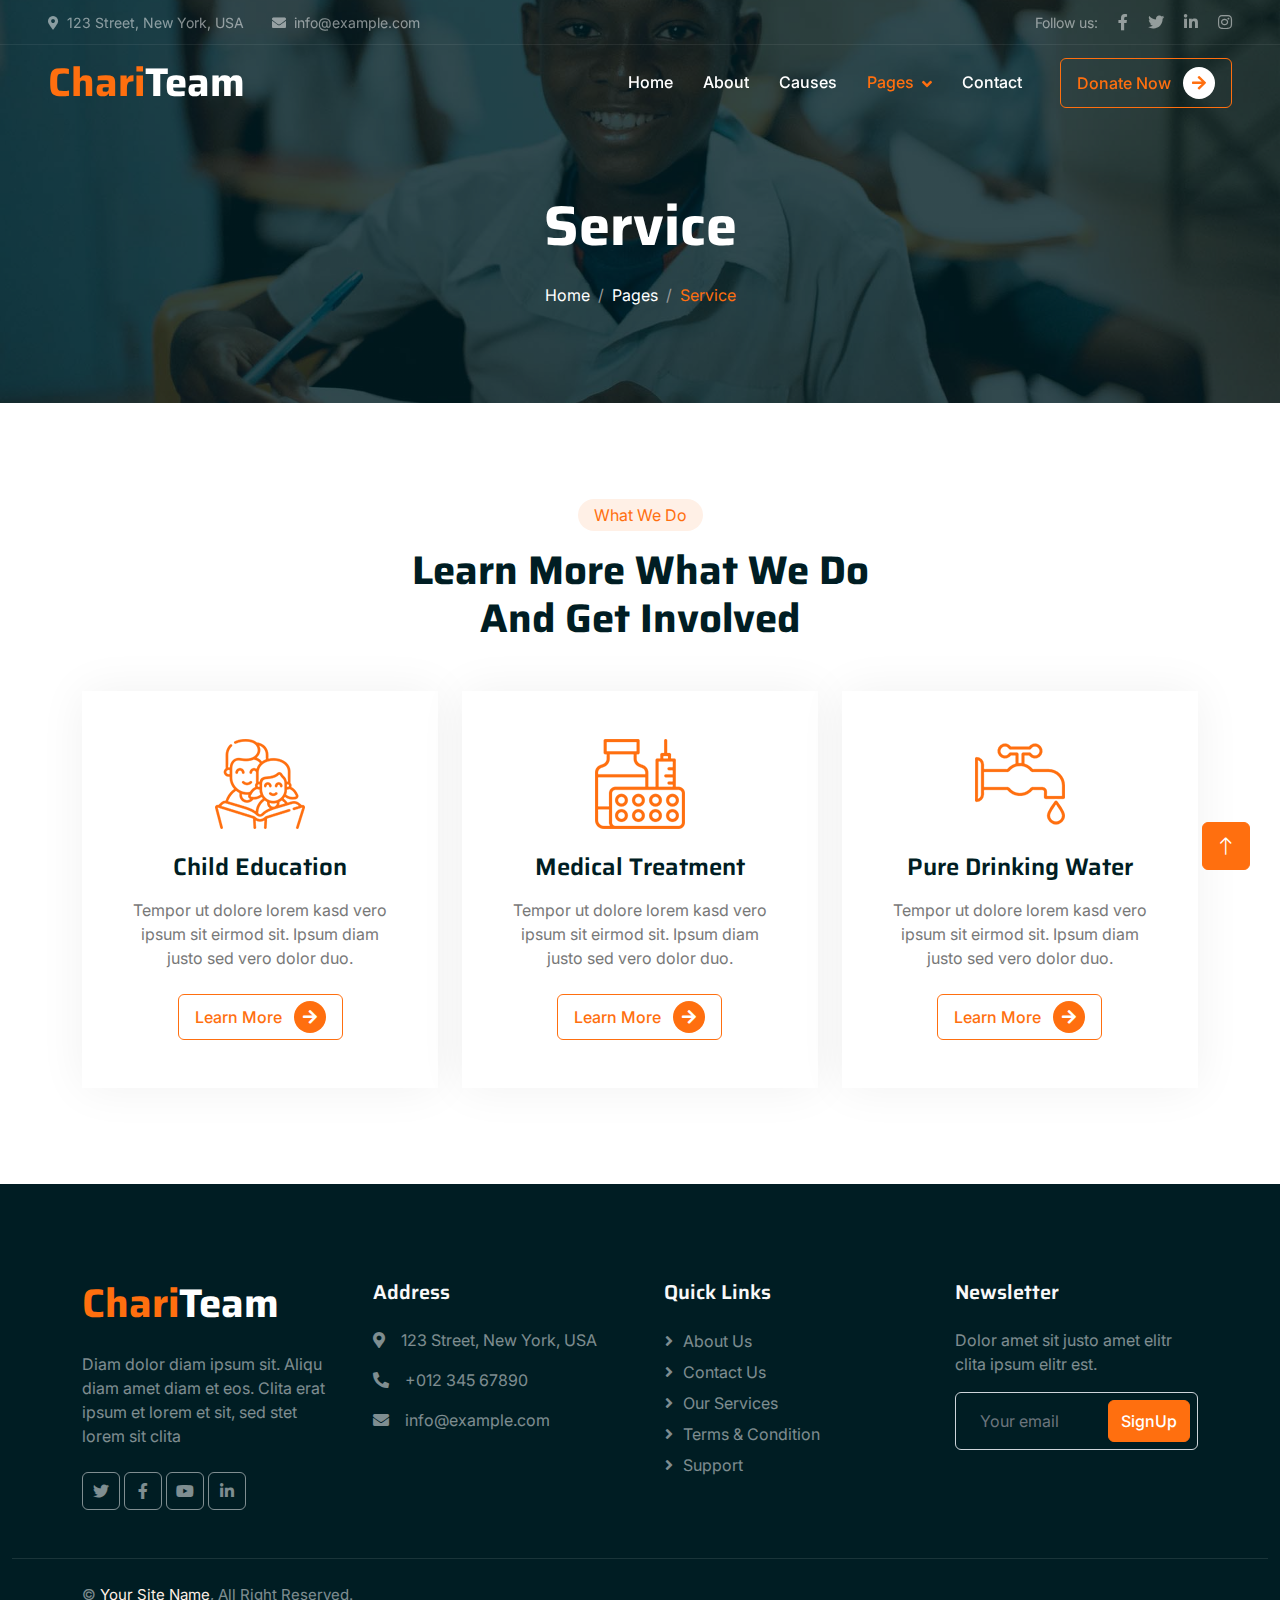
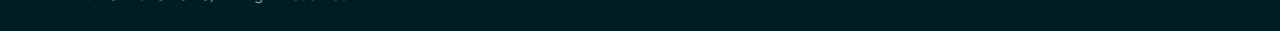
<file: service.html>
<!DOCTYPE html>
<html lang="en">

<head>
    <meta charset="utf-8">
    <title>ChariTeam - Free Nonprofit Website Template</title>
    <meta content="width=device-width, initial-scale=1.0" name="viewport">
    <meta content="" name="keywords">
    <meta content="" name="description">

    <!-- Favicon -->
    <link href="img/favicon.ico" rel="icon">

    <!-- Google Web Fonts -->
    <link rel="preconnect" href="https://fonts.googleapis.com">
    <link rel="preconnect" href="https://fonts.gstatic.com" crossorigin>
    <link href="https://fonts.googleapis.com/css2?family=Inter:wght@400;500;600&family=Saira:wght@500;600;700&display=swap" rel="stylesheet"> 

    <!-- Icon Font Stylesheet -->
    <link href="https://cdnjs.cloudflare.com/ajax/libs/font-awesome/5.10.0/css/all.min.css" rel="stylesheet">
    <link href="https://cdn.jsdelivr.net/npm/bootstrap-icons@1.4.1/font/bootstrap-icons.css" rel="stylesheet">

 

    <!-- Customized Bootstrap Stylesheet -->
    <link href="css/bootstrap.min.css" rel="stylesheet">

    <!-- Template Stylesheet -->
    <link href="css/style.css" rel="stylesheet">
</head>

<body>
    <!-- Spinner Start -->
    <div id="spinner" class="show bg-white position-fixed translate-middle w-100 vh-100 top-50 start-50 d-flex align-items-center justify-content-center">
        <div class="spinner-grow text-primary" role="status"></div>
    </div>
    <!-- Spinner End -->


    <!-- Navbar Start -->
    <div class="container-fluid fixed-top px-0 wow fadeIn" data-wow-delay="0.1s">
        <div class="top-bar text-white-50 row gx-0 align-items-center d-none d-lg-flex">
            <div class="col-lg-6 px-5 text-start">
                <small><i class="fa fa-map-marker-alt me-2"></i>123 Street, New York, USA</small>
                <small class="ms-4"><i class="fa fa-envelope me-2"></i>info@example.com</small>
            </div>
            <div class="col-lg-6 px-5 text-end">
                <small>Follow us:</small>
                <a class="text-white-50 ms-3" href=""><i class="fab fa-facebook-f"></i></a>
                <a class="text-white-50 ms-3" href=""><i class="fab fa-twitter"></i></a>
                <a class="text-white-50 ms-3" href=""><i class="fab fa-linkedin-in"></i></a>
                <a class="text-white-50 ms-3" href=""><i class="fab fa-instagram"></i></a>
            </div>
        </div>

        <nav class="navbar navbar-expand-lg navbar-dark py-lg-0 px-lg-5 wow fadeIn" data-wow-delay="0.1s">
            <a href="index.html" class="navbar-brand ms-4 ms-lg-0">
                <h1 class="fw-bold text-primary m-0">Chari<span class="text-white">Team</span></h1>
            </a>
            <button type="button" class="navbar-toggler me-4" data-bs-toggle="collapse" data-bs-target="#navbarCollapse">
                <span class="navbar-toggler-icon"></span>
            </button>
            <div class="collapse navbar-collapse" id="navbarCollapse">
                <div class="navbar-nav ms-auto p-4 p-lg-0">
                    <a href="index.html" class="nav-item nav-link">Home</a>
                    <a href="about.html" class="nav-item nav-link">About</a>
                    <a href="causes.html" class="nav-item nav-link">Causes</a>
                    <div class="nav-item dropdown">
                        <a href="#" class="nav-link dropdown-toggle active" data-bs-toggle="dropdown">Pages</a>
                        <div class="dropdown-menu m-0">
                            <a href="service.html" class="dropdown-item active">Service</a>
                            <a href="donate.html" class="dropdown-item">Donate</a>
                            <a href="team.html" class="dropdown-item">Our Team</a>
                            <a href="testimonial.html" class="dropdown-item">Testimonial</a>
                            <a href="404.html" class="dropdown-item">404 Page</a>
                        </div>
                    </div>
                    <a href="contact.html" class="nav-item nav-link">Contact</a>
                </div>
                <div class="d-none d-lg-flex ms-2">
                    <a class="btn btn-outline-primary py-2 px-3" href="">
                        Donate Now
                        <div class="d-inline-flex btn-sm-square bg-white text-primary rounded-circle ms-2">
                            <i class="fa fa-arrow-right"></i>
                        </div>
                    </a>
                </div>
            </div>
        </nav>
    </div>
    <!-- Navbar End -->


    <!-- Page Header Start -->
    <div class="container-fluid page-header mb-5 wow fadeIn" data-wow-delay="0.1s">
        <div class="container text-center">
            <h1 class="display-4 text-white animated slideInDown mb-4">Service</h1>
            <nav aria-label="breadcrumb animated slideInDown">
                <ol class="breadcrumb justify-content-center mb-0">
                    <li class="breadcrumb-item"><a class="text-white" href="#">Home</a></li>
                    <li class="breadcrumb-item"><a class="text-white" href="#">Pages</a></li>
                    <li class="breadcrumb-item text-primary active" aria-current="page">Service</li>
                </ol>
            </nav>
        </div>
    </div>
    <!-- Page Header End -->


    <!-- Service Start -->
    <div class="container-xxl py-5">
        <div class="container">
            <div class="text-center mx-auto mb-5 wow fadeInUp" data-wow-delay="0.1s" style="max-width: 500px;">
                <div class="d-inline-block rounded-pill bg-secondary text-primary py-1 px-3 mb-3">What We Do</div>
                <h1 class="display-6 mb-5">Learn More What We Do And Get Involved</h1>
            </div>
            <div class="row g-4 justify-content-center">
                <div class="col-lg-4 col-md-6 wow fadeInUp" data-wow-delay="0.1s">
                    <div class="service-item bg-white text-center h-100 p-4 p-xl-5">
                        <img class="img-fluid mb-4" src="img/icon-1.png" alt="">
                        <h4 class="mb-3">Child Education</h4>
                        <p class="mb-4">Tempor ut dolore lorem kasd vero ipsum sit eirmod sit. Ipsum diam justo sed vero dolor duo.</p>
                        <a class="btn btn-outline-primary px-3" href="">
                            Learn More
                            <div class="d-inline-flex btn-sm-square bg-primary text-white rounded-circle ms-2">
                                <i class="fa fa-arrow-right"></i>
                            </div>
                        </a>
                    </div>
                </div>
                <div class="col-lg-4 col-md-6 wow fadeInUp" data-wow-delay="0.3s">
                    <div class="service-item bg-white text-center h-100 p-4 p-xl-5">
                        <img class="img-fluid mb-4" src="img/icon-2.png" alt="">
                        <h4 class="mb-3">Medical Treatment</h4>
                        <p class="mb-4">Tempor ut dolore lorem kasd vero ipsum sit eirmod sit. Ipsum diam justo sed vero dolor duo.</p>
                        <a class="btn btn-outline-primary px-3" href="">
                            Learn More
                            <div class="d-inline-flex btn-sm-square bg-primary text-white rounded-circle ms-2">
                                <i class="fa fa-arrow-right"></i>
                            </div>
                        </a>
                    </div>
                </div>
                <div class="col-lg-4 col-md-6 wow fadeInUp" data-wow-delay="0.5s">
                    <div class="service-item bg-white text-center h-100 p-4 p-xl-5">
                        <img class="img-fluid mb-4" src="img/icon-3.png" alt="">
                        <h4 class="mb-3">Pure Drinking Water</h4>
                        <p class="mb-4">Tempor ut dolore lorem kasd vero ipsum sit eirmod sit. Ipsum diam justo sed vero dolor duo.</p>
                        <a class="btn btn-outline-primary px-3" href="">
                            Learn More
                            <div class="d-inline-flex btn-sm-square bg-primary text-white rounded-circle ms-2">
                                <i class="fa fa-arrow-right"></i>
                            </div>
                        </a>
                    </div>
                </div>
            </div>
        </div>
    </div>
    <!-- Service End -->
        

    <!-- Footer Start -->
    <div class="container-fluid bg-dark text-white-50 footer mt-5 pt-5 wow fadeIn" data-wow-delay="0.1s">
        <div class="container py-5">
            <div class="row g-5">
                <div class="col-lg-3 col-md-6">
                    <h1 class="fw-bold text-primary mb-4">Chari<span class="text-white">Team</span></h1>
                    <p>Diam dolor diam ipsum sit. Aliqu diam amet diam et eos. Clita erat ipsum et lorem et sit, sed stet lorem sit clita</p>
                    <div class="d-flex pt-2">
                        <a class="btn btn-square me-1" href=""><i class="fab fa-twitter"></i></a>
                        <a class="btn btn-square me-1" href=""><i class="fab fa-facebook-f"></i></a>
                        <a class="btn btn-square me-1" href=""><i class="fab fa-youtube"></i></a>
                        <a class="btn btn-square me-0" href=""><i class="fab fa-linkedin-in"></i></a>
                    </div>
                </div>
                <div class="col-lg-3 col-md-6">
                    <h5 class="text-light mb-4">Address</h5>
                    <p><i class="fa fa-map-marker-alt me-3"></i>123 Street, New York, USA</p>
                    <p><i class="fa fa-phone-alt me-3"></i>+012 345 67890</p>
                    <p><i class="fa fa-envelope me-3"></i>info@example.com</p>
                </div>
                <div class="col-lg-3 col-md-6">
                    <h5 class="text-light mb-4">Quick Links</h5>
                    <a class="btn btn-link" href="">About Us</a>
                    <a class="btn btn-link" href="">Contact Us</a>
                    <a class="btn btn-link" href="">Our Services</a>
                    <a class="btn btn-link" href="">Terms & Condition</a>
                    <a class="btn btn-link" href="">Support</a>
                </div>
                <div class="col-lg-3 col-md-6">
                    <h5 class="text-light mb-4">Newsletter</h5>
                    <p>Dolor amet sit justo amet elitr clita ipsum elitr est.</p>
                    <div class="position-relative mx-auto" style="max-width: 400px;">
                        <input class="form-control bg-transparent w-100 py-3 ps-4 pe-5" type="text" placeholder="Your email">
                        <button type="button" class="btn btn-primary py-2 position-absolute top-0 end-0 mt-2 me-2">SignUp</button>
                    </div>
                </div>
            </div>
        </div>
        <div class="container-fluid copyright">
            <div class="container">
                <div class="row">
                    <div class="col-md-6 text-center text-md-start mb-3 mb-md-0">
                        &copy; <a href="#">Your Site Name</a>, All Right Reserved.
                    </div>
                   
                </div>
            </div>
        </div>
    </div>
    <!-- Footer End -->


    <!-- Back to Top -->
    <a href="#" class="btn btn-lg btn-primary btn-lg-square back-to-top"><i class="bi bi-arrow-up"></i></a>


    <!-- JavaScript Libraries -->
    
    <script src="https://cdn.jsdelivr.net/npm/bootstrap@5.0.0/dist/js/bootstrap.bundle.min.js"></script>
  

    <!-- Template Javascript -->
    <script src="js/main.js"></script>
</body>

</html>
</file>
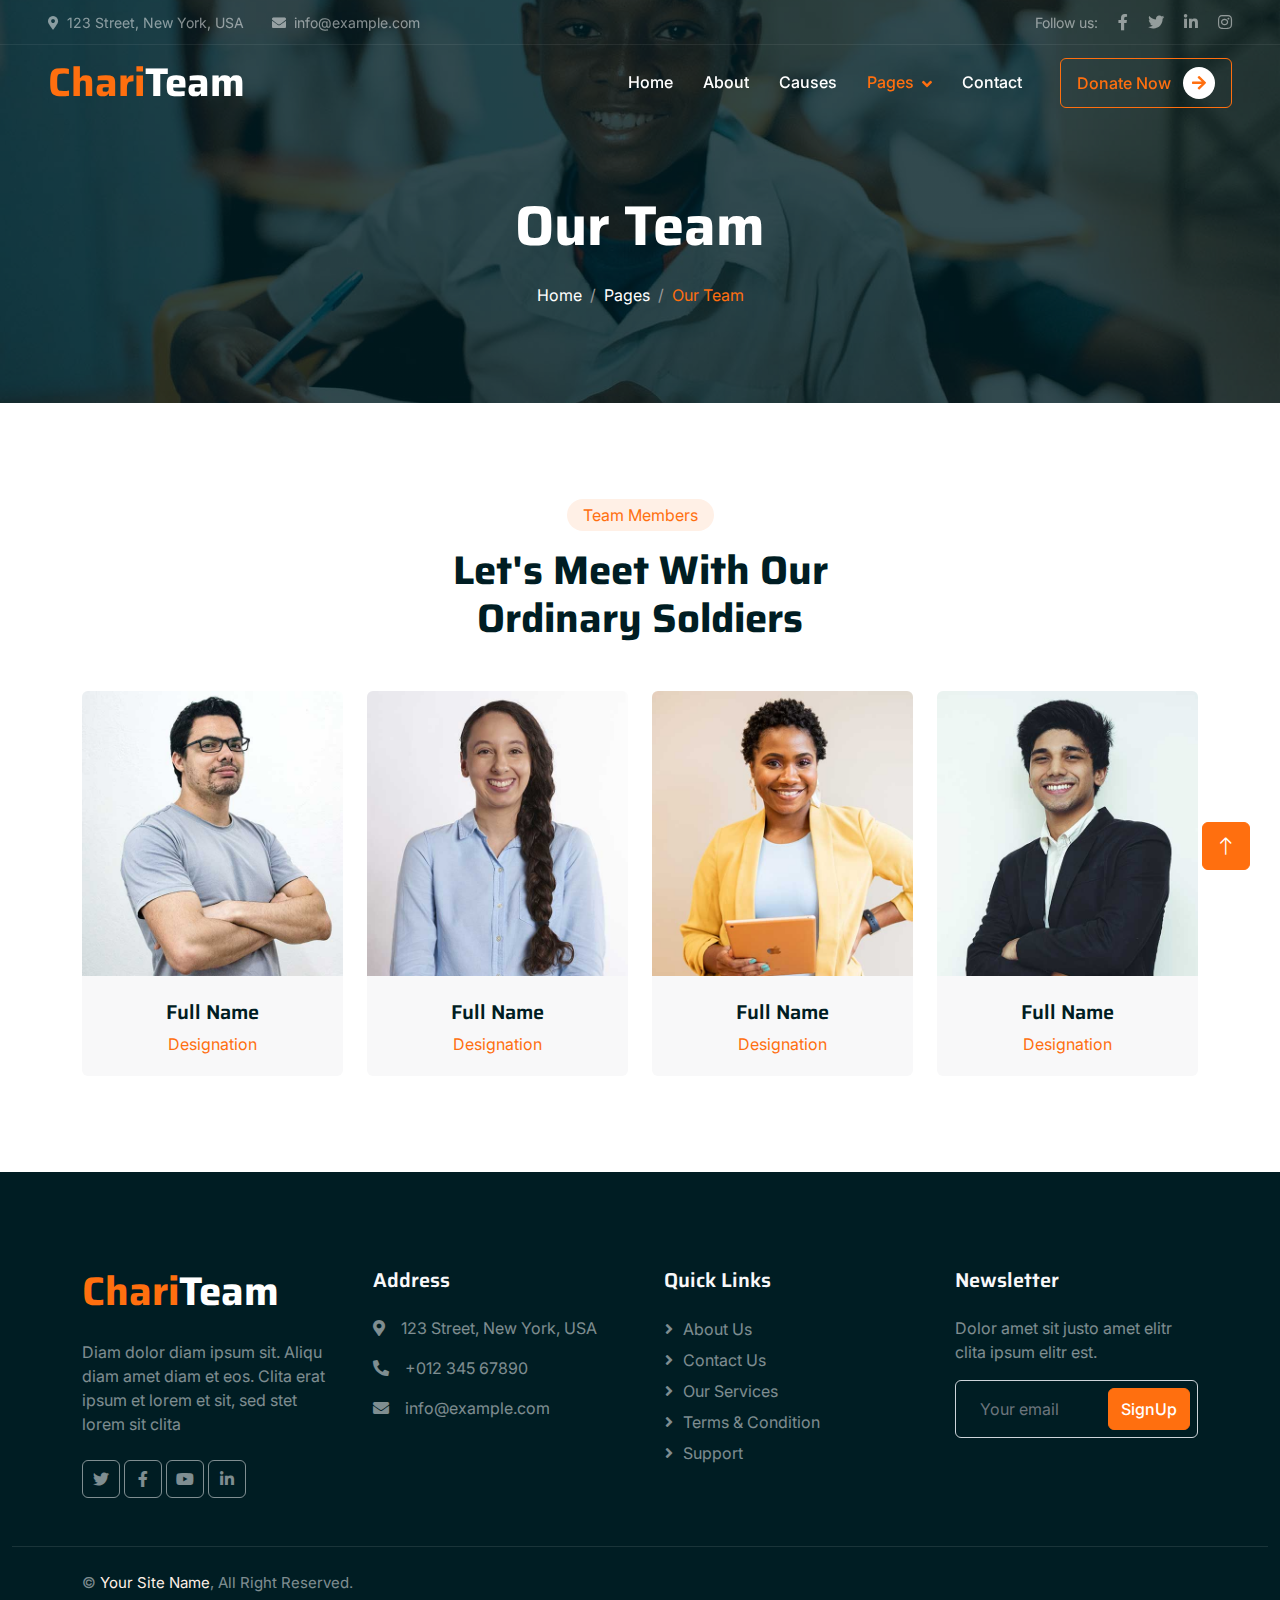
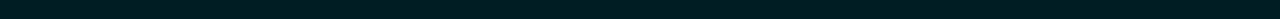
<file: team.html>
<!DOCTYPE html>
<html lang="en">

<head>
    <meta charset="utf-8">
    <title>ChariTeam - Free Nonprofit Website Template</title>
    <meta content="width=device-width, initial-scale=1.0" name="viewport">
    <meta content="" name="keywords">
    <meta content="" name="description">

    <!-- Favicon -->
    <link href="img/favicon.ico" rel="icon">

    <!-- Google Web Fonts -->
    <link rel="preconnect" href="https://fonts.googleapis.com">
    <link rel="preconnect" href="https://fonts.gstatic.com" crossorigin>
    <link href="https://fonts.googleapis.com/css2?family=Inter:wght@400;500;600&family=Saira:wght@500;600;700&display=swap" rel="stylesheet"> 

    <!-- Icon Font Stylesheet -->
    <link href="https://cdnjs.cloudflare.com/ajax/libs/font-awesome/5.10.0/css/all.min.css" rel="stylesheet">
    <link href="https://cdn.jsdelivr.net/npm/bootstrap-icons@1.4.1/font/bootstrap-icons.css" rel="stylesheet">


    <!-- Customized Bootstrap Stylesheet -->
    <link href="css/bootstrap.min.css" rel="stylesheet">

    <!-- Template Stylesheet -->
    <link href="css/style.css" rel="stylesheet">
</head>

<body>
    <!-- Spinner Start -->
    <div id="spinner" class="show bg-white position-fixed translate-middle w-100 vh-100 top-50 start-50 d-flex align-items-center justify-content-center">
        <div class="spinner-grow text-primary" role="status"></div>
    </div>
    <!-- Spinner End -->


    <!-- Navbar Start -->
    <div class="container-fluid fixed-top px-0 wow fadeIn" data-wow-delay="0.1s">
        <div class="top-bar text-white-50 row gx-0 align-items-center d-none d-lg-flex">
            <div class="col-lg-6 px-5 text-start">
                <small><i class="fa fa-map-marker-alt me-2"></i>123 Street, New York, USA</small>
                <small class="ms-4"><i class="fa fa-envelope me-2"></i>info@example.com</small>
            </div>
            <div class="col-lg-6 px-5 text-end">
                <small>Follow us:</small>
                <a class="text-white-50 ms-3" href=""><i class="fab fa-facebook-f"></i></a>
                <a class="text-white-50 ms-3" href=""><i class="fab fa-twitter"></i></a>
                <a class="text-white-50 ms-3" href=""><i class="fab fa-linkedin-in"></i></a>
                <a class="text-white-50 ms-3" href=""><i class="fab fa-instagram"></i></a>
            </div>
        </div>

        <nav class="navbar navbar-expand-lg navbar-dark py-lg-0 px-lg-5 wow fadeIn" data-wow-delay="0.1s">
            <a href="index.html" class="navbar-brand ms-4 ms-lg-0">
                <h1 class="fw-bold text-primary m-0">Chari<span class="text-white">Team</span></h1>
            </a>
            <button type="button" class="navbar-toggler me-4" data-bs-toggle="collapse" data-bs-target="#navbarCollapse">
                <span class="navbar-toggler-icon"></span>
            </button>
            <div class="collapse navbar-collapse" id="navbarCollapse">
                <div class="navbar-nav ms-auto p-4 p-lg-0">
                    <a href="index.html" class="nav-item nav-link">Home</a>
                    <a href="about.html" class="nav-item nav-link">About</a>
                    <a href="causes.html" class="nav-item nav-link">Causes</a>
                    <div class="nav-item dropdown">
                        <a href="#" class="nav-link dropdown-toggle active" data-bs-toggle="dropdown">Pages</a>
                        <div class="dropdown-menu m-0">
                            <a href="service.html" class="dropdown-item">Service</a>
                            <a href="donate.html" class="dropdown-item">Donate</a>
                            <a href="team.html" class="dropdown-item active">Our Team</a>
                            <a href="testimonial.html" class="dropdown-item">Testimonial</a>
                            <a href="404.html" class="dropdown-item">404 Page</a>
                        </div>
                    </div>
                    <a href="contact.html" class="nav-item nav-link">Contact</a>
                </div>
                <div class="d-none d-lg-flex ms-2">
                    <a class="btn btn-outline-primary py-2 px-3" href="">
                        Donate Now
                        <div class="d-inline-flex btn-sm-square bg-white text-primary rounded-circle ms-2">
                            <i class="fa fa-arrow-right"></i>
                        </div>
                    </a>
                </div>
            </div>
        </nav>
    </div>
    <!-- Navbar End -->


    <!-- Page Header Start -->
    <div class="container-fluid page-header mb-5 wow fadeIn" data-wow-delay="0.1s">
        <div class="container text-center">
            <h1 class="display-4 text-white animated slideInDown mb-4">Our Team</h1>
            <nav aria-label="breadcrumb animated slideInDown">
                <ol class="breadcrumb justify-content-center mb-0">
                    <li class="breadcrumb-item"><a class="text-white" href="#">Home</a></li>
                    <li class="breadcrumb-item"><a class="text-white" href="#">Pages</a></li>
                    <li class="breadcrumb-item text-primary active" aria-current="page">Our Team</li>
                </ol>
            </nav>
        </div>
    </div>
    <!-- Page Header End -->


    <!-- Team Start -->
    <div class="container-xxl py-5">
        <div class="container">
            <div class="text-center mx-auto mb-5 wow fadeInUp" data-wow-delay="0.1s" style="max-width: 500px;">
                <div class="d-inline-block rounded-pill bg-secondary text-primary py-1 px-3 mb-3">Team Members</div>
                <h1 class="display-6 mb-5">Let's Meet With Our Ordinary Soldiers</h1>
            </div>
            <div class="row g-4">
                <div class="col-lg-3 col-md-6 wow fadeInUp" data-wow-delay="0.1s">
                    <div class="team-item position-relative rounded overflow-hidden">
                        <div class="overflow-hidden">
                            <img class="img-fluid" src="img/team-1.jpg" alt="">
                        </div>
                        <div class="team-text bg-light text-center p-4">
                            <h5>Full Name</h5>
                            <p class="text-primary">Designation</p>
                            <div class="team-social text-center">
                                <a class="btn btn-square" href=""><i class="fab fa-facebook-f"></i></a>
                                <a class="btn btn-square" href=""><i class="fab fa-twitter"></i></a>
                                <a class="btn btn-square" href=""><i class="fab fa-instagram"></i></a>
                            </div>
                        </div>
                    </div>
                </div>
                <div class="col-lg-3 col-md-6 wow fadeInUp" data-wow-delay="0.3s">
                    <div class="team-item position-relative rounded overflow-hidden">
                        <div class="overflow-hidden">
                            <img class="img-fluid" src="img/team-2.jpg" alt="">
                        </div>
                        <div class="team-text bg-light text-center p-4">
                            <h5>Full Name</h5>
                            <p class="text-primary">Designation</p>
                            <div class="team-social text-center">
                                <a class="btn btn-square" href=""><i class="fab fa-facebook-f"></i></a>
                                <a class="btn btn-square" href=""><i class="fab fa-twitter"></i></a>
                                <a class="btn btn-square" href=""><i class="fab fa-instagram"></i></a>
                            </div>
                        </div>
                    </div>
                </div>
                <div class="col-lg-3 col-md-6 wow fadeInUp" data-wow-delay="0.5s">
                    <div class="team-item position-relative rounded overflow-hidden">
                        <div class="overflow-hidden">
                            <img class="img-fluid" src="img/team-3.jpg" alt="">
                        </div>
                        <div class="team-text bg-light text-center p-4">
                            <h5>Full Name</h5>
                            <p class="text-primary">Designation</p>
                            <div class="team-social text-center">
                                <a class="btn btn-square" href=""><i class="fab fa-facebook-f"></i></a>
                                <a class="btn btn-square" href=""><i class="fab fa-twitter"></i></a>
                                <a class="btn btn-square" href=""><i class="fab fa-instagram"></i></a>
                            </div>
                        </div>
                    </div>
                </div>
                <div class="col-lg-3 col-md-6 wow fadeInUp" data-wow-delay="0.7s">
                    <div class="team-item position-relative rounded overflow-hidden">
                        <div class="overflow-hidden">
                            <img class="img-fluid" src="img/team-4.jpg" alt="">
                        </div>
                        <div class="team-text bg-light text-center p-4">
                            <h5>Full Name</h5>
                            <p class="text-primary">Designation</p>
                            <div class="team-social text-center">
                                <a class="btn btn-square" href=""><i class="fab fa-facebook-f"></i></a>
                                <a class="btn btn-square" href=""><i class="fab fa-twitter"></i></a>
                                <a class="btn btn-square" href=""><i class="fab fa-instagram"></i></a>
                            </div>
                        </div>
                    </div>
                </div>
            </div>
        </div>
    </div>
    <!-- Team End -->


    <!-- Footer Start -->
    <div class="container-fluid bg-dark text-white-50 footer mt-5 pt-5 wow fadeIn" data-wow-delay="0.1s">
        <div class="container py-5">
            <div class="row g-5">
                <div class="col-lg-3 col-md-6">
                    <h1 class="fw-bold text-primary mb-4">Chari<span class="text-white">Team</span></h1>
                    <p>Diam dolor diam ipsum sit. Aliqu diam amet diam et eos. Clita erat ipsum et lorem et sit, sed stet lorem sit clita</p>
                    <div class="d-flex pt-2">
                        <a class="btn btn-square me-1" href=""><i class="fab fa-twitter"></i></a>
                        <a class="btn btn-square me-1" href=""><i class="fab fa-facebook-f"></i></a>
                        <a class="btn btn-square me-1" href=""><i class="fab fa-youtube"></i></a>
                        <a class="btn btn-square me-0" href=""><i class="fab fa-linkedin-in"></i></a>
                    </div>
                </div>
                <div class="col-lg-3 col-md-6">
                    <h5 class="text-light mb-4">Address</h5>
                    <p><i class="fa fa-map-marker-alt me-3"></i>123 Street, New York, USA</p>
                    <p><i class="fa fa-phone-alt me-3"></i>+012 345 67890</p>
                    <p><i class="fa fa-envelope me-3"></i>info@example.com</p>
                </div>
                <div class="col-lg-3 col-md-6">
                    <h5 class="text-light mb-4">Quick Links</h5>
                    <a class="btn btn-link" href="">About Us</a>
                    <a class="btn btn-link" href="">Contact Us</a>
                    <a class="btn btn-link" href="">Our Services</a>
                    <a class="btn btn-link" href="">Terms & Condition</a>
                    <a class="btn btn-link" href="">Support</a>
                </div>
                <div class="col-lg-3 col-md-6">
                    <h5 class="text-light mb-4">Newsletter</h5>
                    <p>Dolor amet sit justo amet elitr clita ipsum elitr est.</p>
                    <div class="position-relative mx-auto" style="max-width: 400px;">
                        <input class="form-control bg-transparent w-100 py-3 ps-4 pe-5" type="text" placeholder="Your email">
                        <button type="button" class="btn btn-primary py-2 position-absolute top-0 end-0 mt-2 me-2">SignUp</button>
                    </div>
                </div>
            </div>
        </div>
        <div class="container-fluid copyright">
            <div class="container">
                <div class="row">
                    <div class="col-md-6 text-center text-md-start mb-3 mb-md-0">
                        &copy; <a href="#">Your Site Name</a>, All Right Reserved.
                    </div>
                   
                </div>
            </div>
        </div>
    </div>
    <!-- Footer End -->


    <!-- Back to Top -->
    <a href="#" class="btn btn-lg btn-primary btn-lg-square back-to-top"><i class="bi bi-arrow-up"></i></a>


    <!-- JavaScript Libraries -->
    
    <script src="https://cdn.jsdelivr.net/npm/bootstrap@5.0.0/dist/js/bootstrap.bundle.min.js"></script>
    <!-- Template Javascript -->
    <script src="js/main.js"></script>
</body>

</html>
</file>
<file: css/style.css>
/********** Template CSS **********/
:root {
    --primary: #FF6F0F;
    --secondary: #FFF0E6;
    --light: #F8F8F9;
    --dark: #001D23;
}
@media only screen and (max-width: 770px) {
   
    .nav_opc {
        opacity: 80%;
    }
}
.nvbr{
background-color: #001D23;
}
.back-to-top {
    position: fixed;
    display: none;
    right: 30px;
    bottom: 30px;
    z-index: 99;
}


/*** Spinner ***/
#spinner {
    opacity: 0;
    visibility: hidden;
    transition: opacity .5s ease-out, visibility 0s linear .5s;
    z-index: 99999;
}

#spinner.show {
    transition: opacity .5s ease-out, visibility 0s linear 0s;
    visibility: visible;
    opacity: 1;
}


/*** Button ***/
.btn {
    font-weight: 500;
    transition: .5s;
}

.btn.btn-primary,
.btn.btn-outline-primary:hover {
    color: #FFFFFF;
}

.btn.btn-primary:hover {
    color: var(--primary);
    background: transparent;
}

.btn-square {
    width: 38px;
    height: 38px;
}

.btn-sm-square {
    width: 32px;
    height: 32px;
}

.btn-lg-square {
    width: 48px;
    height: 48px;
}

.btn-square,
.btn-sm-square,
.btn-lg-square {
    padding: 0;
    display: flex;
    align-items: center;
    justify-content: center;
    font-weight: normal;
}


/*** Navbar ***/
.fixed-top {
    transition: .5s;
}

.top-bar {
    height: 45px;
    border-bottom: 1px solid rgba(255, 255, 255, .07);
}

.navbar .dropdown-toggle::after {
    border: none;
    content: "\f107";
    font-family: "Font Awesome 5 Free";
    font-weight: 900;
    vertical-align: middle;
    margin-left: 8px;
}

.navbar .navbar-nav .nav-link {
    margin-right: 30px;
    padding: 25px 0;
    color: #FFFFFF;
    font-weight: 500;
    outline: none;
}

.navbar .navbar-nav .nav-link:hover,
.navbar .navbar-nav .nav-link.active {
    color: var(--primary);
}

@media (max-width: 991.98px) {
    .navbar .navbar-nav {
        margin-top: 10px;
        border-top: 1px solid rgba(0, 0, 0, .07);
        background: var(--dark);
    }

    .navbar .navbar-nav .nav-link {
        padding: 10px 0;
    }
}

@media (min-width: 992px) {
    .navbar .nav-item .dropdown-menu {
        display: block;
        visibility: hidden;
        top: 100%;
        transform: rotateX(-75deg);
        transform-origin: 0% 0%;
        transition: .5s;
        opacity: 0;
    }

    .navbar .nav-item:hover .dropdown-menu {
        transform: rotateX(0deg);
        visibility: visible;
        transition: .5s;
        opacity: 1;
    }
}


/*** Header ***/
.carousel-caption {
    top: 0;
    left: 0;
    right: 0;
    bottom: 0;
    display: flex;
    align-items: center;
    justify-content: center;
    text-align: center;
    background: rgba(0, 29, 35, .8);
    z-index: 1;
}

.carousel-control-prev,
.carousel-control-next {
    width: 15%;
}

.carousel-control-prev-icon,
.carousel-control-next-icon {
    width: 3rem;
    height: 3rem;
    background-color: var(--dark);
    border: 12px solid var(--dark);
    border-radius: 3rem;
}

@media (max-width: 768px) {
    #header-carousel .carousel-item {
        position: relative;
        min-height: 450px;
    }
    
    #header-carousel .carousel-item img {
        position: absolute;
        width: 100%;
        height: 100%;
        object-fit: cover;
    }
}

.page-header {
    padding-top: 12rem;
    padding-bottom: 6rem;
    background: linear-gradient(rgba(0, 29, 35, .8), rgba(0, 29, 35, .8)), url(../img/carousel-1.jpg) center center no-repeat;
    background-size: cover;
}

.page-header .breadcrumb-item+.breadcrumb-item::before {
    color: #999999;
}


/*** Causes ***/
.causes-item .progress {
    height: 5px;
    border-radius: 0;
    overflow: visible;
}

.causes-item .progress .progress-bar {
    position: relative;
    overflow: visible;
    width: 0px;
    border-radius: 0;
    transition: 5s;
}

.causes-item .progress .progress-bar span {
    position: absolute;
    top: -7px;
    right: 0;
    width: 40px;
    height: 19px;
    display: flex;
    align-items: center;
    justify-content: center;
    font-size: 12px;
    background: var(--primary);
    color: #FFFFFF;
}

.causes-item .causes-overlay {
    position: absolute;
    width: 100%;
    height: 0;
    top: 0;
    left: 0;
    display: flex;
    align-items: center;
    justify-content: center;
    background: rgba(0, 0, 0, .5);
    overflow: hidden;
    opacity: 0;
    transition: .5s;
}

.causes-item:hover .causes-overlay {
    height: 100%;
    opacity: 1;
}


/*** Service ***/
.service-item {
    box-shadow: 0 0 45px rgba(0, 0, 0, .06);
}


/*** Donate ***/
.donate {
    background: rgba(0, 29, 35, .8);
}

.btn-group .btn-light:hover,
.btn-group input[type="radio"]:checked+label {
    color: var(--primary);
    border-color: var(--primary);
}


/*** Team ***/
.team-item img {
    position: relative;
    top: 0;
    transition: .5s;
}

.team-item:hover img {
    top: -30px;
}

.team-item .team-text {
    position: relative;
    height: 100px;
    transition: .5s;
}

.team-item:hover .team-text {
    margin-top: -60px;
    height: 160px;
}

.team-item .team-text .team-social {
    opacity: 0;
    transition: .5s;
}

.team-item:hover .team-text .team-social {
    opacity: 1;
}

.team-item .team-social .btn {
    display: inline-flex;
    color: var(--primary);
    background: #FFFFFF;
    border-radius: 40px;
}

.team-item .team-social .btn:hover {
    color: #FFFFFF;
    background: var(--primary);
}


/*** Testimonial ***/
.testimonial-carousel::before {
    position: absolute;
    content: "";
    top: 0;
    left: 0;
    height: 100%;
    width: 0;
    background: linear-gradient(to right, rgba(255, 255, 255, 1) 0%, rgba(255, 255, 255, 0) 100%);
    z-index: 1;
}

.testimonial-carousel::after {
    position: absolute;
    content: "";
    top: 0;
    right: 0;
    height: 100%;
    width: 0;
    background: linear-gradient(to left, rgba(255, 255, 255, 1) 0%, rgba(255, 255, 255, 0) 100%);
    z-index: 1;
}

@media (min-width: 768px) {
    .testimonial-carousel::before,
    .testimonial-carousel::after {
        width: 200px;
    }
}

@media (min-width: 992px) {
    .testimonial-carousel::before,
    .testimonial-carousel::after {
        width: 300px;
    }
}

.testimonial-carousel .owl-item .testimonial-text {
    background: var(--light);
    transform: scale(.8);
    transition: .5s;
}

.testimonial-carousel .owl-item.center .testimonial-text {
    background: var(--primary);
    transform: scale(1);
}

.testimonial-carousel .owl-item .testimonial-text *,
.testimonial-carousel .owl-item .testimonial-item img {
    transition: .5s;
}

.testimonial-carousel .owl-item.center .testimonial-text * {
    color: var(--light) !important;
}

.testimonial-carousel .owl-item.center .testimonial-item img {
    background: var(--primary) !important;
} 

.testimonial-carousel .owl-nav {
    position: absolute;
    width: 350px;
    top: 15px;
    left: 50%;
    transform: translateX(-50%);
    display: flex;
    justify-content: space-between;
    opacity: 0;
    transition: .5s;
    z-index: 1;
}

.testimonial-carousel:hover .owl-nav {
    width: 300px;
    opacity: 1;
}

.testimonial-carousel .owl-nav .owl-prev,
.testimonial-carousel .owl-nav .owl-next {
    position: relative;
    color: var(--primary);
    font-size: 45px;
    transition: .5s;
}

.testimonial-carousel .owl-nav .owl-prev:hover,
.testimonial-carousel .owl-nav .owl-next:hover {
    color: var(--dark);
}


/*** Footer ***/

.footer .btn.btn-link {
    display: block;
    margin-bottom: 5px;
    padding: 0;
    text-align: left;
    color: rgba(255,255,255,0.5);
    font-weight: normal;
    text-transform: capitalize;
    transition: .3s;
}

.footer .btn.btn-link::before {
    position: relative;
    content: "\f105";
    font-family: "Font Awesome 5 Free";
    font-weight: 900;
    color: rgba(255,255,255,0.5);
    margin-right: 10px;
}

.footer .btn.btn-link:hover {
    color: var(--light);
    letter-spacing: 1px;
    box-shadow: none;
}

.footer .btn.btn-square {
    color: rgba(255,255,255,0.5);
    border: 1px solid rgba(255,255,255,0.5);
}

.footer .btn.btn-square:hover {
    color: var(--secondary);
    border-color: var(--light);
}

.footer .copyright {
    padding: 25px 0;
    font-size: 15px;
    border-top: 1px solid rgba(256, 256, 256, .1);
}

.footer .copyright a {
    color: var(--secondary);
}

.footer .copyright a:hover {
    color: var(--primary);
}
</file>
